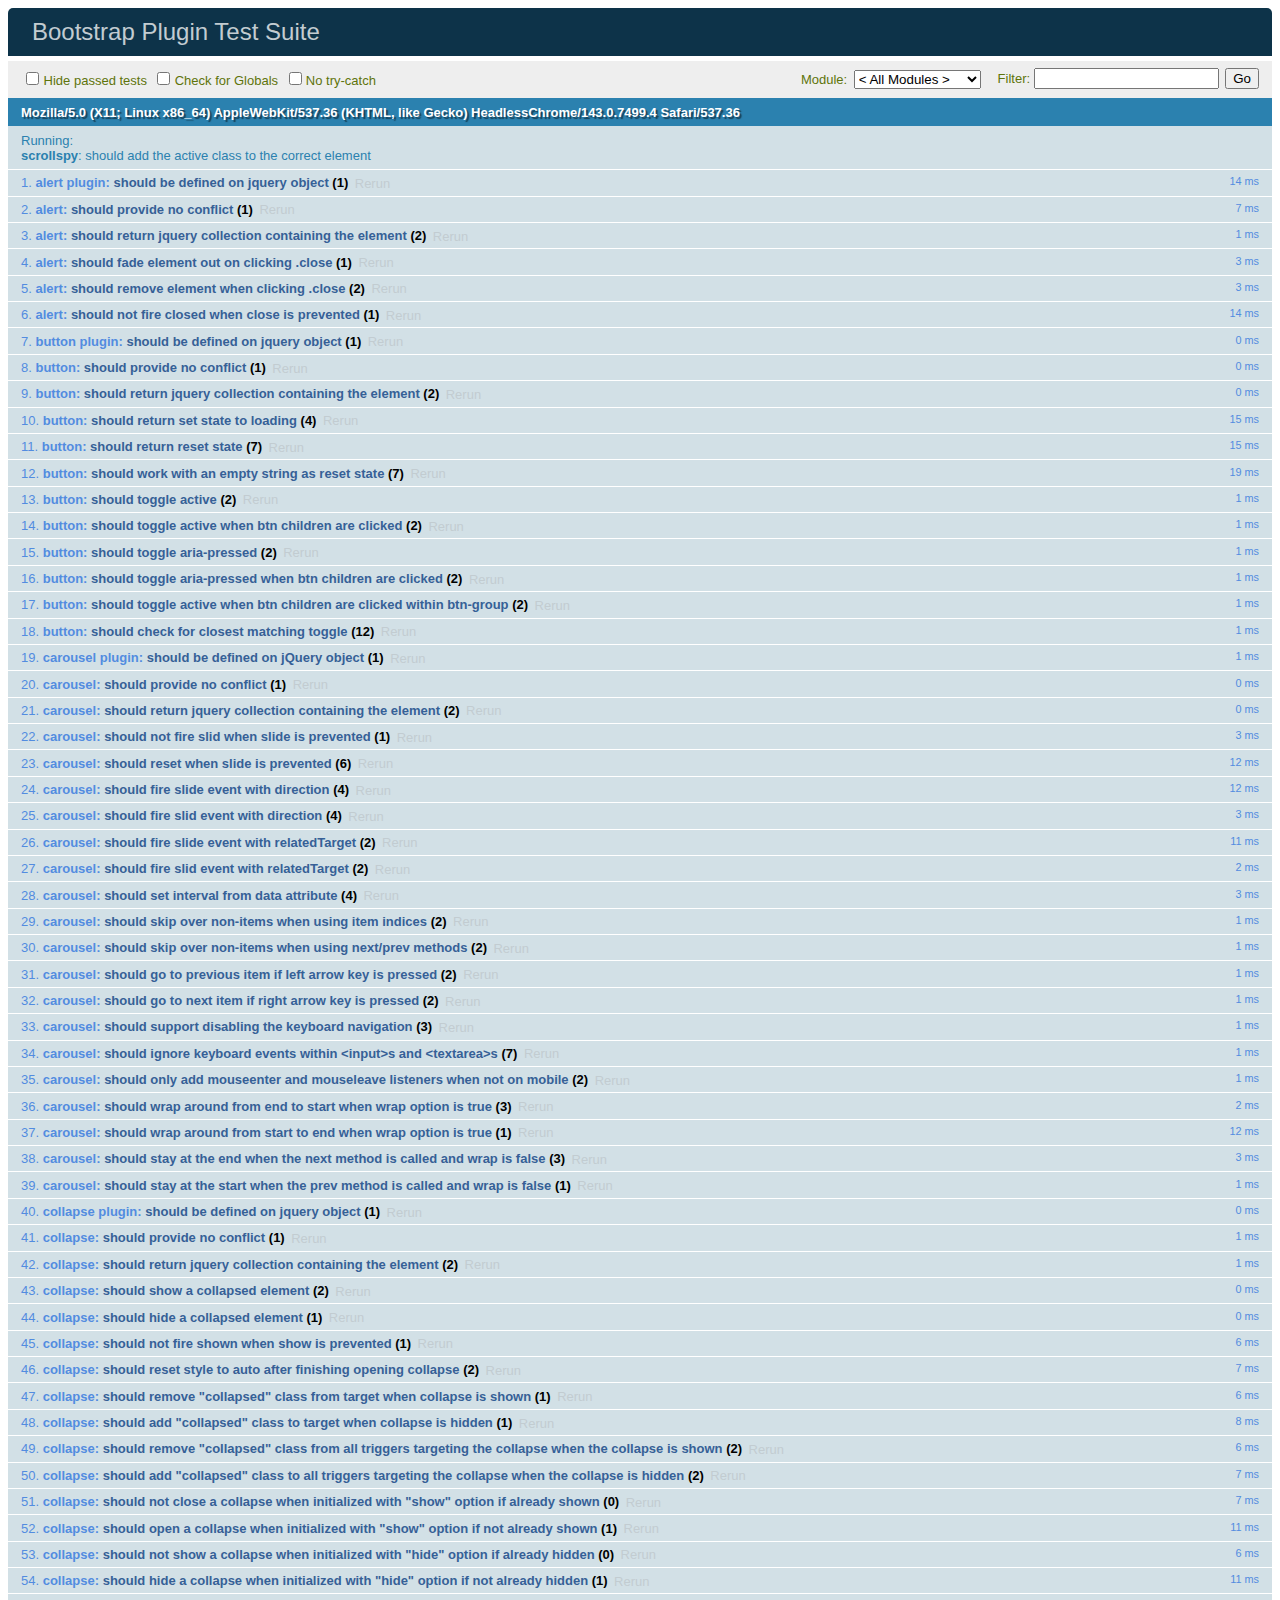
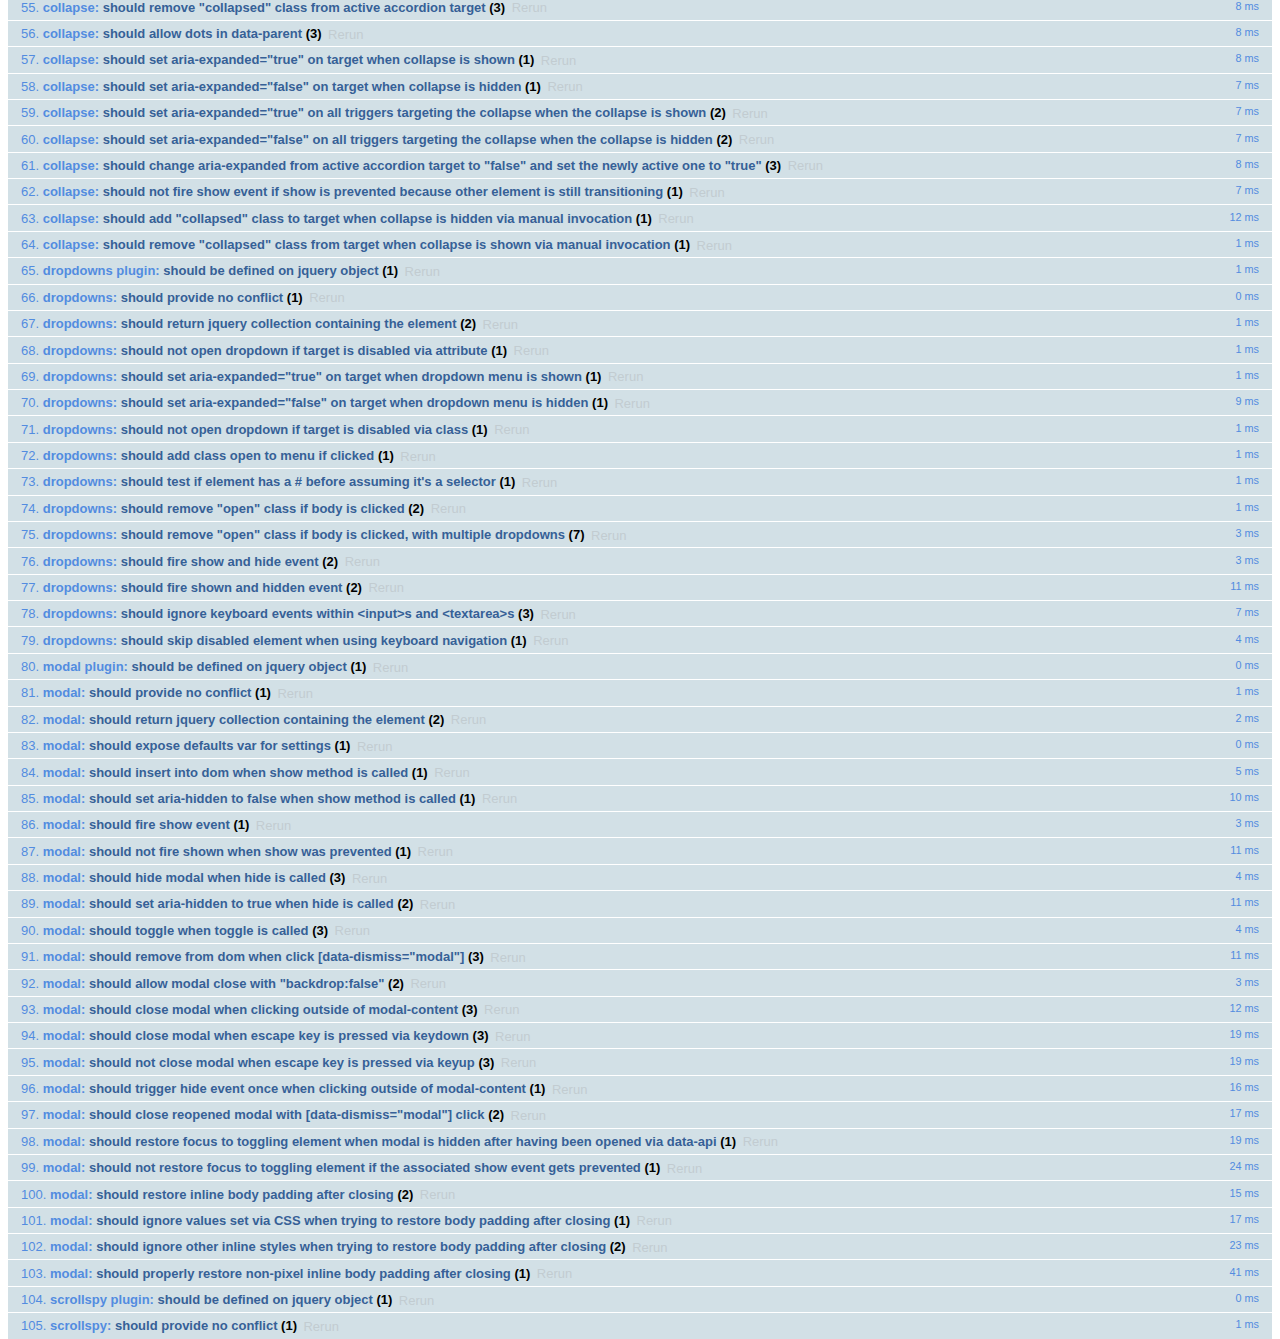
<file: bootstrap-3.3.4/js/tests/index.html>
<!DOCTYPE html>
<html>
  <head>
    <meta charset="utf-8">
    <title>Bootstrap Plugin Test Suite</title>
    <meta name="viewport" content="width=device-width, initial-scale=1">

    <!-- jQuery -->
    <script src="vendor/jquery.min.js"></script>
    <script>
      // Disable jQuery event aliases to ensure we don't accidentally use any of them
      (function () {
        var eventAliases = [
          'blur',
          'focus',
          'focusin',
          'focusout',
          'load',
          'resize',
          'scroll',
          'unload',
          'click',
          'dblclick',
          'mousedown',
          'mouseup',
          'mousemove',
          'mouseover',
          'mouseout',
          'mouseenter',
          'mouseleave',
          'change',
          'select',
          'submit',
          'keydown',
          'keypress',
          'keyup',
          'error',
          'contextmenu',
          'hover',
          'bind',
          'unbind',
          'delegate',
          'undelegate'
        ]
        for (var i = 0; i < eventAliases.length; i++) {
          $.fn[eventAliases[i]] = undefined
        }
      })()
    </script>

    <!-- QUnit -->
    <link rel="stylesheet" href="vendor/qunit.css" media="screen">
    <script src="vendor/qunit.js"></script>
    <script>
      // See https://github.com/axemclion/grunt-saucelabs#test-result-details-with-qunit
      var log = []
      // Require assert.expect in each test.
      QUnit.config.requireExpects = true
      QUnit.done(function (testResults) {
        var tests = []
        for (var i = 0, len = log.length; i < len; i++) {
          var details = log[i]
          tests.push({
            name: details.name,
            result: details.result,
            expected: details.expected,
            actual: details.actual,
            source: details.source
          })
        }
        testResults.tests = tests

        window.global_test_results = testResults
      })

      QUnit.testStart(function (testDetails) {
        $(window).scrollTop(0)
        QUnit.log(function (details) {
          if (!details.result) {
            details.name = testDetails.name
            log.push(details)
          }
        })
      })

      // Cleanup
      QUnit.testDone(function () {
        $('#qunit-fixture').empty()
        $('#modal-test, .modal-backdrop').remove()
      })

      // Display fixture on-screen on iOS to avoid false positives
      if (/iPhone|iPad|iPod/.test(navigator.userAgent)) {
        QUnit.begin(function() {
          $('#qunit-fixture').css({ top: 0, left: 0 })
        })

        QUnit.done(function () {
          $('#qunit-fixture').css({ top: '', left: '' })
        })
      }

      // Disable deprecated global QUnit method aliases in preparation for QUnit v2
      (function () {
        var methodNames = [
          'async',
          'asyncTest',
          'deepEqual',
          'equal',
          'expect',
          'module',
          'notDeepEqual',
          'notEqual',
          'notPropEqual',
          'notStrictEqual',
          'ok',
          'propEqual',
          'push',
          'start',
          'stop',
          'strictEqual',
          'test',
          'throws'
        ];
        for (var i = 0; i < methodNames.length; i++) {
          var methodName = methodNames[i];
          window[methodName] = undefined;
        }
      })();
    </script>

    <!-- Plugin sources -->
    <script>$.support.transition = false</script>
    <script src="../../js/alert.js"></script>
    <script src="../../js/button.js"></script>
    <script src="../../js/carousel.js"></script>
    <script src="../../js/collapse.js"></script>
    <script src="../../js/dropdown.js"></script>
    <script src="../../js/modal.js"></script>
    <script src="../../js/scrollspy.js"></script>
    <script src="../../js/tab.js"></script>
    <script src="../../js/tooltip.js"></script>
    <script src="../../js/popover.js"></script>
    <script src="../../js/affix.js"></script>

    <!-- Unit tests -->
    <script src="unit/alert.js"></script>
    <script src="unit/button.js"></script>
    <script src="unit/carousel.js"></script>
    <script src="unit/collapse.js"></script>
    <script src="unit/dropdown.js"></script>
    <script src="unit/modal.js"></script>
    <script src="unit/scrollspy.js"></script>
    <script src="unit/tab.js"></script>
    <script src="unit/tooltip.js"></script>
    <script src="unit/popover.js"></script>
    <script src="unit/affix.js"></script>

  </head>
  <body>
    <div id="qunit-container">
      <div id="qunit"></div>
      <div id="qunit-fixture"></div>
    </div>
  </body>
</html>
</file>
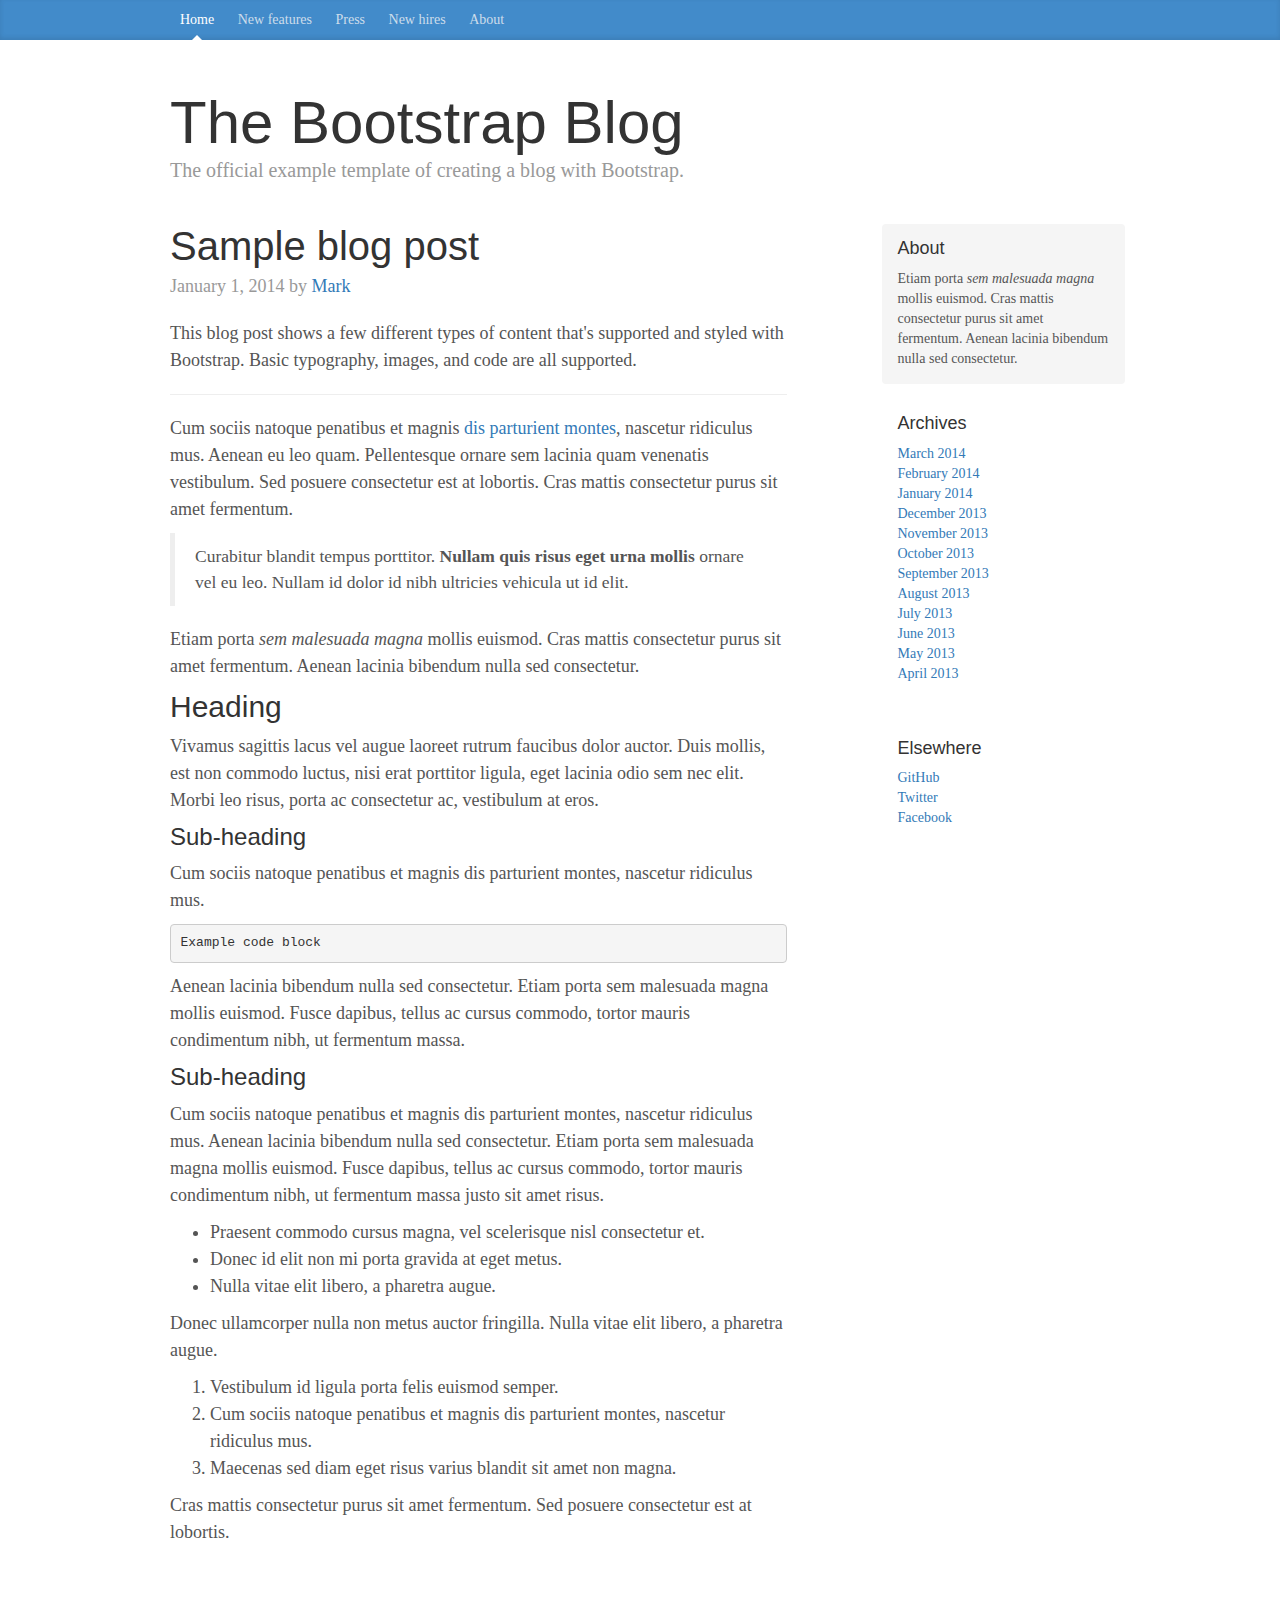
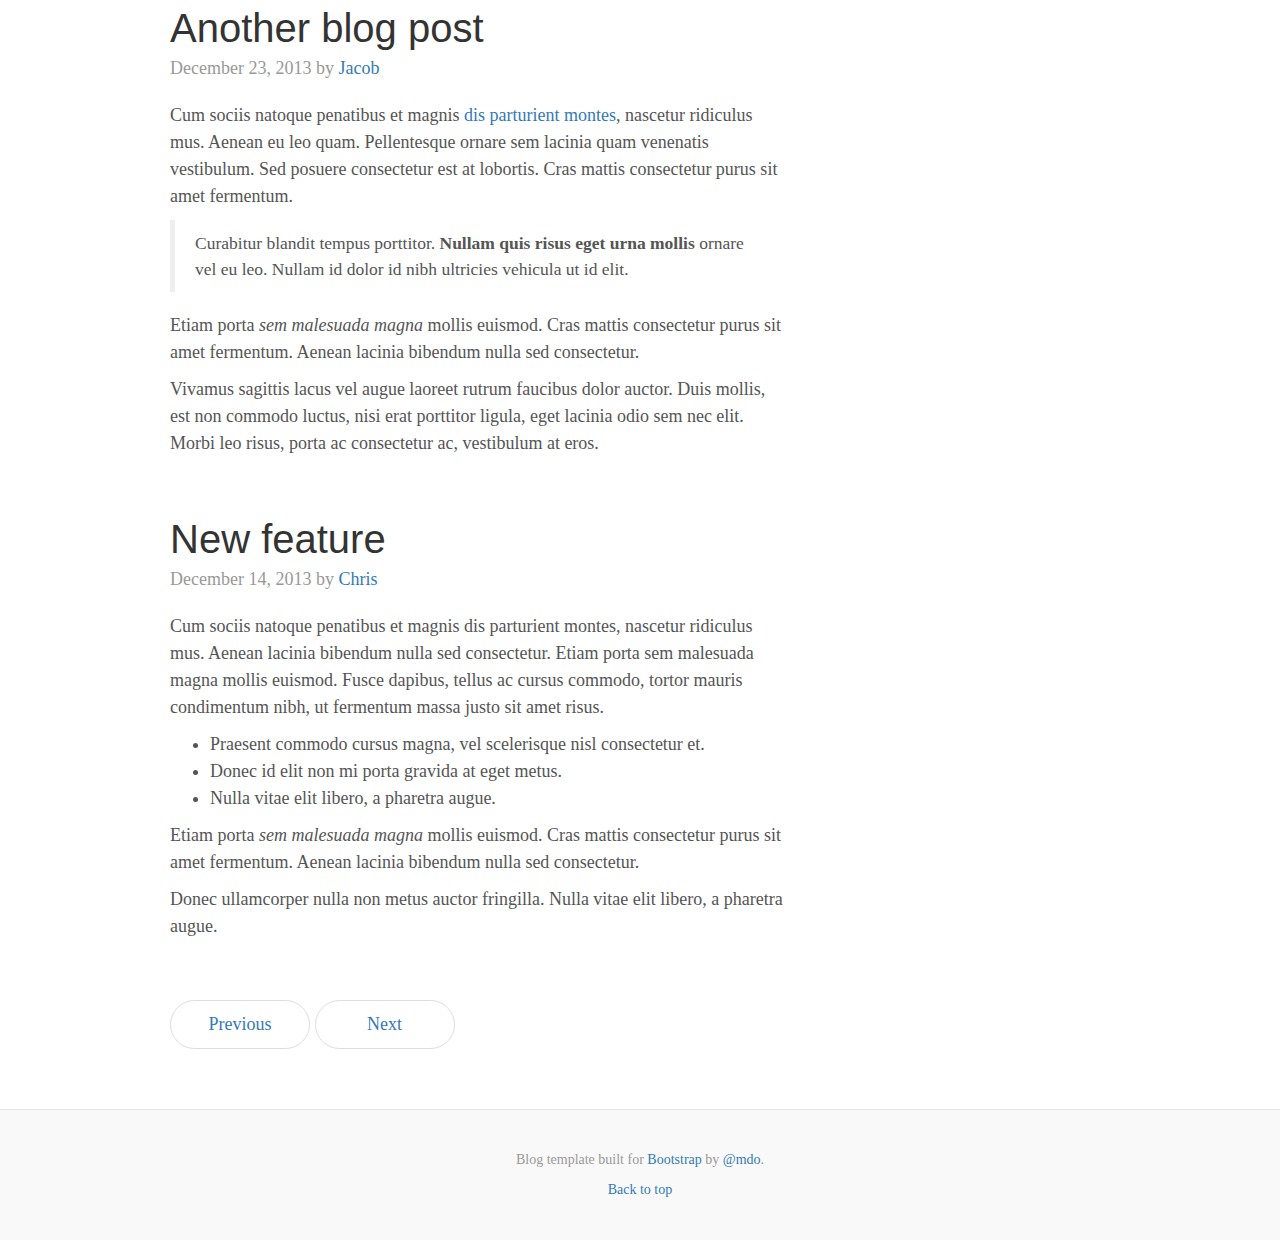
<file: bootstrap-3.3.4/docs/examples/blog/index.html>
<!DOCTYPE html>
<html lang="en">
  <head>
    <meta charset="utf-8">
    <meta http-equiv="X-UA-Compatible" content="IE=edge">
    <meta name="viewport" content="width=device-width, initial-scale=1">
    <!-- The above 3 meta tags *must* come first in the head; any other head content must come *after* these tags -->
    <meta name="description" content="">
    <meta name="author" content="">
    <link rel="icon" href="../../favicon.ico">

    <title>Blog Template for Bootstrap</title>

    <!-- Bootstrap core CSS -->
    <link href="../../dist/css/bootstrap.min.css" rel="stylesheet">

    <!-- Custom styles for this template -->
    <link href="blog.css" rel="stylesheet">

    <!-- Just for debugging purposes. Don't actually copy these 2 lines! -->
    <!--[if lt IE 9]><script src="../../assets/js/ie8-responsive-file-warning.js"></script><![endif]-->
    <script src="../../assets/js/ie-emulation-modes-warning.js"></script>

    <!-- HTML5 shim and Respond.js for IE8 support of HTML5 elements and media queries -->
    <!--[if lt IE 9]>
      <script src="https://oss.maxcdn.com/html5shiv/3.7.2/html5shiv.min.js"></script>
      <script src="https://oss.maxcdn.com/respond/1.4.2/respond.min.js"></script>
    <![endif]-->
  </head>

  <body>

    <div class="blog-masthead">
      <div class="container">
        <nav class="blog-nav">
          <a class="blog-nav-item active" href="#">Home</a>
          <a class="blog-nav-item" href="#">New features</a>
          <a class="blog-nav-item" href="#">Press</a>
          <a class="blog-nav-item" href="#">New hires</a>
          <a class="blog-nav-item" href="#">About</a>
        </nav>
      </div>
    </div>

    <div class="container">

      <div class="blog-header">
        <h1 class="blog-title">The Bootstrap Blog</h1>
        <p class="lead blog-description">The official example template of creating a blog with Bootstrap.</p>
      </div>

      <div class="row">

        <div class="col-sm-8 blog-main">

          <div class="blog-post">
            <h2 class="blog-post-title">Sample blog post</h2>
            <p class="blog-post-meta">January 1, 2014 by <a href="#">Mark</a></p>

            <p>This blog post shows a few different types of content that's supported and styled with Bootstrap. Basic typography, images, and code are all supported.</p>
            <hr>
            <p>Cum sociis natoque penatibus et magnis <a href="#">dis parturient montes</a>, nascetur ridiculus mus. Aenean eu leo quam. Pellentesque ornare sem lacinia quam venenatis vestibulum. Sed posuere consectetur est at lobortis. Cras mattis consectetur purus sit amet fermentum.</p>
            <blockquote>
              <p>Curabitur blandit tempus porttitor. <strong>Nullam quis risus eget urna mollis</strong> ornare vel eu leo. Nullam id dolor id nibh ultricies vehicula ut id elit.</p>
            </blockquote>
            <p>Etiam porta <em>sem malesuada magna</em> mollis euismod. Cras mattis consectetur purus sit amet fermentum. Aenean lacinia bibendum nulla sed consectetur.</p>
            <h2>Heading</h2>
            <p>Vivamus sagittis lacus vel augue laoreet rutrum faucibus dolor auctor. Duis mollis, est non commodo luctus, nisi erat porttitor ligula, eget lacinia odio sem nec elit. Morbi leo risus, porta ac consectetur ac, vestibulum at eros.</p>
            <h3>Sub-heading</h3>
            <p>Cum sociis natoque penatibus et magnis dis parturient montes, nascetur ridiculus mus.</p>
            <pre><code>Example code block</code></pre>
            <p>Aenean lacinia bibendum nulla sed consectetur. Etiam porta sem malesuada magna mollis euismod. Fusce dapibus, tellus ac cursus commodo, tortor mauris condimentum nibh, ut fermentum massa.</p>
            <h3>Sub-heading</h3>
            <p>Cum sociis natoque penatibus et magnis dis parturient montes, nascetur ridiculus mus. Aenean lacinia bibendum nulla sed consectetur. Etiam porta sem malesuada magna mollis euismod. Fusce dapibus, tellus ac cursus commodo, tortor mauris condimentum nibh, ut fermentum massa justo sit amet risus.</p>
            <ul>
              <li>Praesent commodo cursus magna, vel scelerisque nisl consectetur et.</li>
              <li>Donec id elit non mi porta gravida at eget metus.</li>
              <li>Nulla vitae elit libero, a pharetra augue.</li>
            </ul>
            <p>Donec ullamcorper nulla non metus auctor fringilla. Nulla vitae elit libero, a pharetra augue.</p>
            <ol>
              <li>Vestibulum id ligula porta felis euismod semper.</li>
              <li>Cum sociis natoque penatibus et magnis dis parturient montes, nascetur ridiculus mus.</li>
              <li>Maecenas sed diam eget risus varius blandit sit amet non magna.</li>
            </ol>
            <p>Cras mattis consectetur purus sit amet fermentum. Sed posuere consectetur est at lobortis.</p>
          </div><!-- /.blog-post -->

          <div class="blog-post">
            <h2 class="blog-post-title">Another blog post</h2>
            <p class="blog-post-meta">December 23, 2013 by <a href="#">Jacob</a></p>

            <p>Cum sociis natoque penatibus et magnis <a href="#">dis parturient montes</a>, nascetur ridiculus mus. Aenean eu leo quam. Pellentesque ornare sem lacinia quam venenatis vestibulum. Sed posuere consectetur est at lobortis. Cras mattis consectetur purus sit amet fermentum.</p>
            <blockquote>
              <p>Curabitur blandit tempus porttitor. <strong>Nullam quis risus eget urna mollis</strong> ornare vel eu leo. Nullam id dolor id nibh ultricies vehicula ut id elit.</p>
            </blockquote>
            <p>Etiam porta <em>sem malesuada magna</em> mollis euismod. Cras mattis consectetur purus sit amet fermentum. Aenean lacinia bibendum nulla sed consectetur.</p>
            <p>Vivamus sagittis lacus vel augue laoreet rutrum faucibus dolor auctor. Duis mollis, est non commodo luctus, nisi erat porttitor ligula, eget lacinia odio sem nec elit. Morbi leo risus, porta ac consectetur ac, vestibulum at eros.</p>
          </div><!-- /.blog-post -->

          <div class="blog-post">
            <h2 class="blog-post-title">New feature</h2>
            <p class="blog-post-meta">December 14, 2013 by <a href="#">Chris</a></p>

            <p>Cum sociis natoque penatibus et magnis dis parturient montes, nascetur ridiculus mus. Aenean lacinia bibendum nulla sed consectetur. Etiam porta sem malesuada magna mollis euismod. Fusce dapibus, tellus ac cursus commodo, tortor mauris condimentum nibh, ut fermentum massa justo sit amet risus.</p>
            <ul>
              <li>Praesent commodo cursus magna, vel scelerisque nisl consectetur et.</li>
              <li>Donec id elit non mi porta gravida at eget metus.</li>
              <li>Nulla vitae elit libero, a pharetra augue.</li>
            </ul>
            <p>Etiam porta <em>sem malesuada magna</em> mollis euismod. Cras mattis consectetur purus sit amet fermentum. Aenean lacinia bibendum nulla sed consectetur.</p>
            <p>Donec ullamcorper nulla non metus auctor fringilla. Nulla vitae elit libero, a pharetra augue.</p>
          </div><!-- /.blog-post -->

          <nav>
            <ul class="pager">
              <li><a href="#">Previous</a></li>
              <li><a href="#">Next</a></li>
            </ul>
          </nav>

        </div><!-- /.blog-main -->

        <div class="col-sm-3 col-sm-offset-1 blog-sidebar">
          <div class="sidebar-module sidebar-module-inset">
            <h4>About</h4>
            <p>Etiam porta <em>sem malesuada magna</em> mollis euismod. Cras mattis consectetur purus sit amet fermentum. Aenean lacinia bibendum nulla sed consectetur.</p>
          </div>
          <div class="sidebar-module">
            <h4>Archives</h4>
            <ol class="list-unstyled">
              <li><a href="#">March 2014</a></li>
              <li><a href="#">February 2014</a></li>
              <li><a href="#">January 2014</a></li>
              <li><a href="#">December 2013</a></li>
              <li><a href="#">November 2013</a></li>
              <li><a href="#">October 2013</a></li>
              <li><a href="#">September 2013</a></li>
              <li><a href="#">August 2013</a></li>
              <li><a href="#">July 2013</a></li>
              <li><a href="#">June 2013</a></li>
              <li><a href="#">May 2013</a></li>
              <li><a href="#">April 2013</a></li>
            </ol>
          </div>
          <div class="sidebar-module">
            <h4>Elsewhere</h4>
            <ol class="list-unstyled">
              <li><a href="#">GitHub</a></li>
              <li><a href="#">Twitter</a></li>
              <li><a href="#">Facebook</a></li>
            </ol>
          </div>
        </div><!-- /.blog-sidebar -->

      </div><!-- /.row -->

    </div><!-- /.container -->

    <footer class="blog-footer">
      <p>Blog template built for <a href="http://getbootstrap.com">Bootstrap</a> by <a href="https://twitter.com/mdo">@mdo</a>.</p>
      <p>
        <a href="#">Back to top</a>
      </p>
    </footer>


    <!-- Bootstrap core JavaScript
    ================================================== -->
    <!-- Placed at the end of the document so the pages load faster -->
    <script src="https://ajax.googleapis.com/ajax/libs/jquery/1.11.2/jquery.min.js"></script>
    <script src="../../dist/js/bootstrap.min.js"></script>
    <!-- IE10 viewport hack for Surface/desktop Windows 8 bug -->
    <script src="../../assets/js/ie10-viewport-bug-workaround.js"></script>
  </body>
</html>
</file>
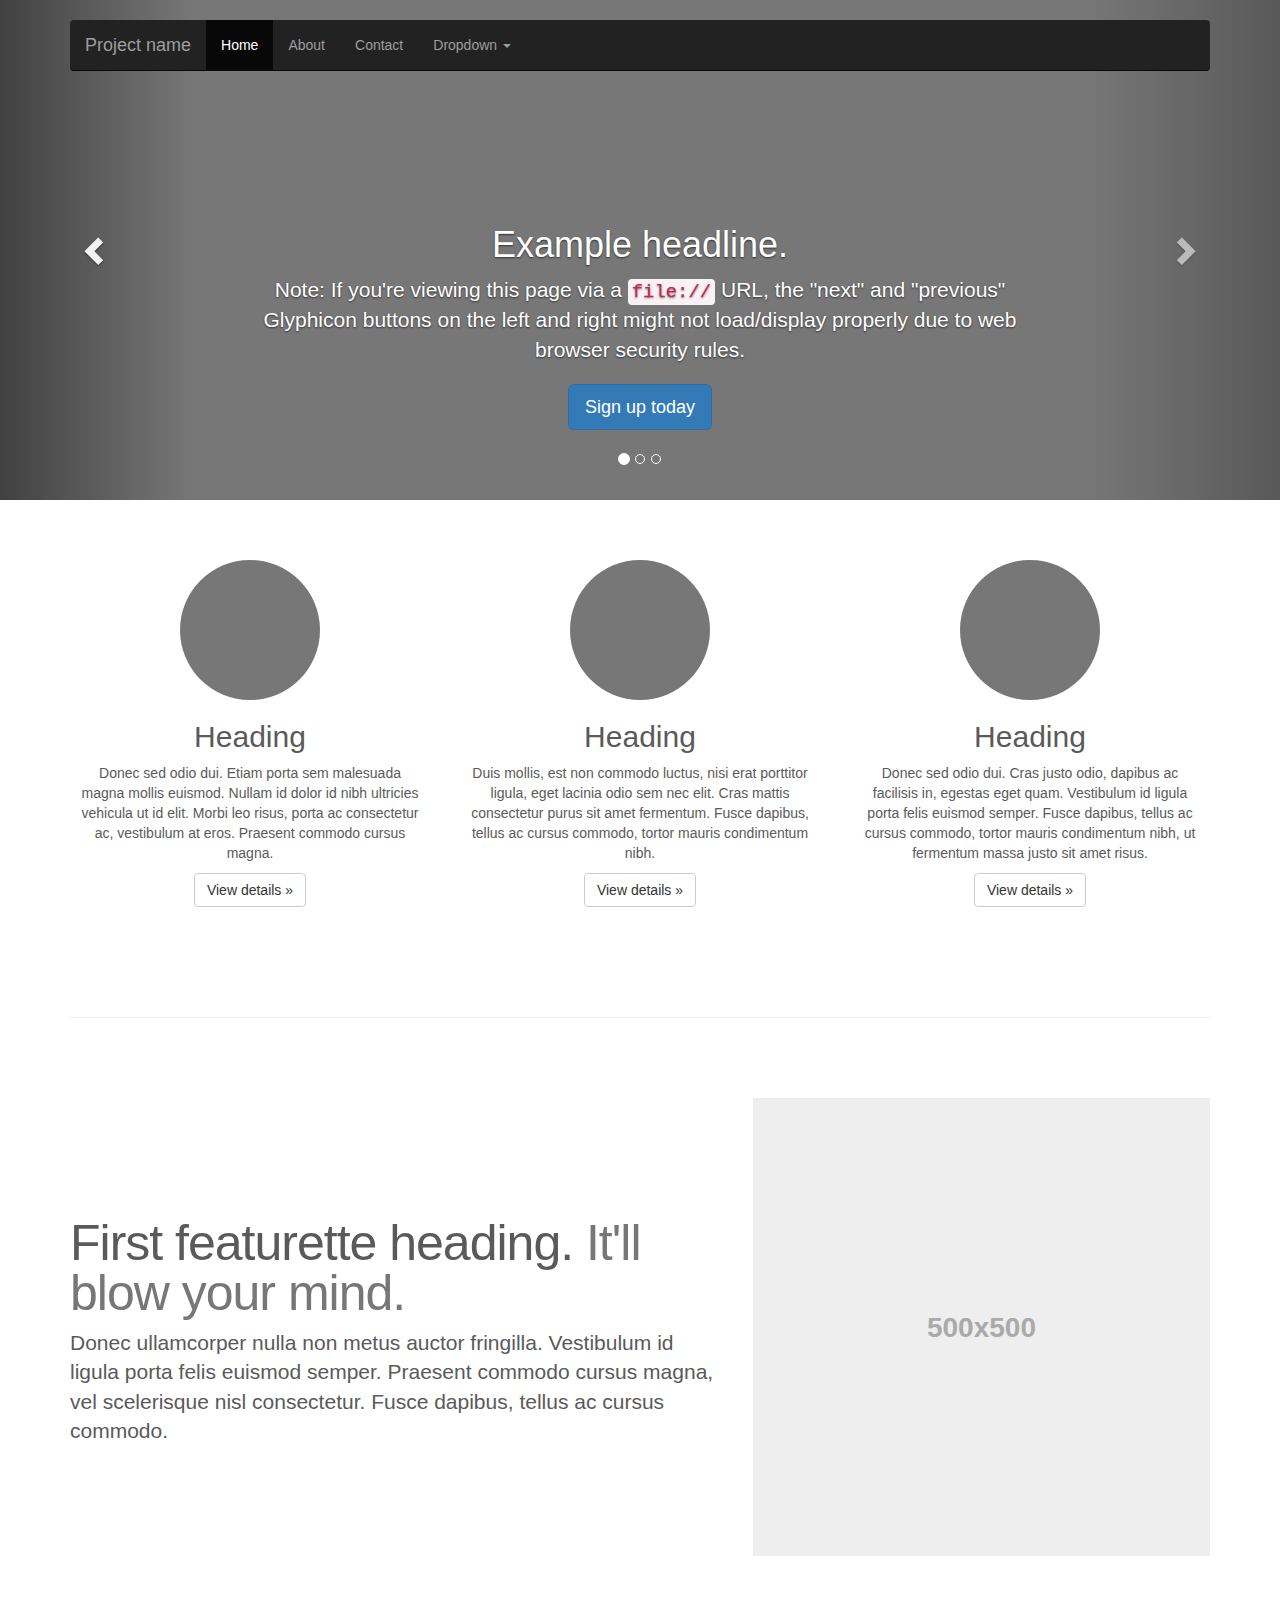
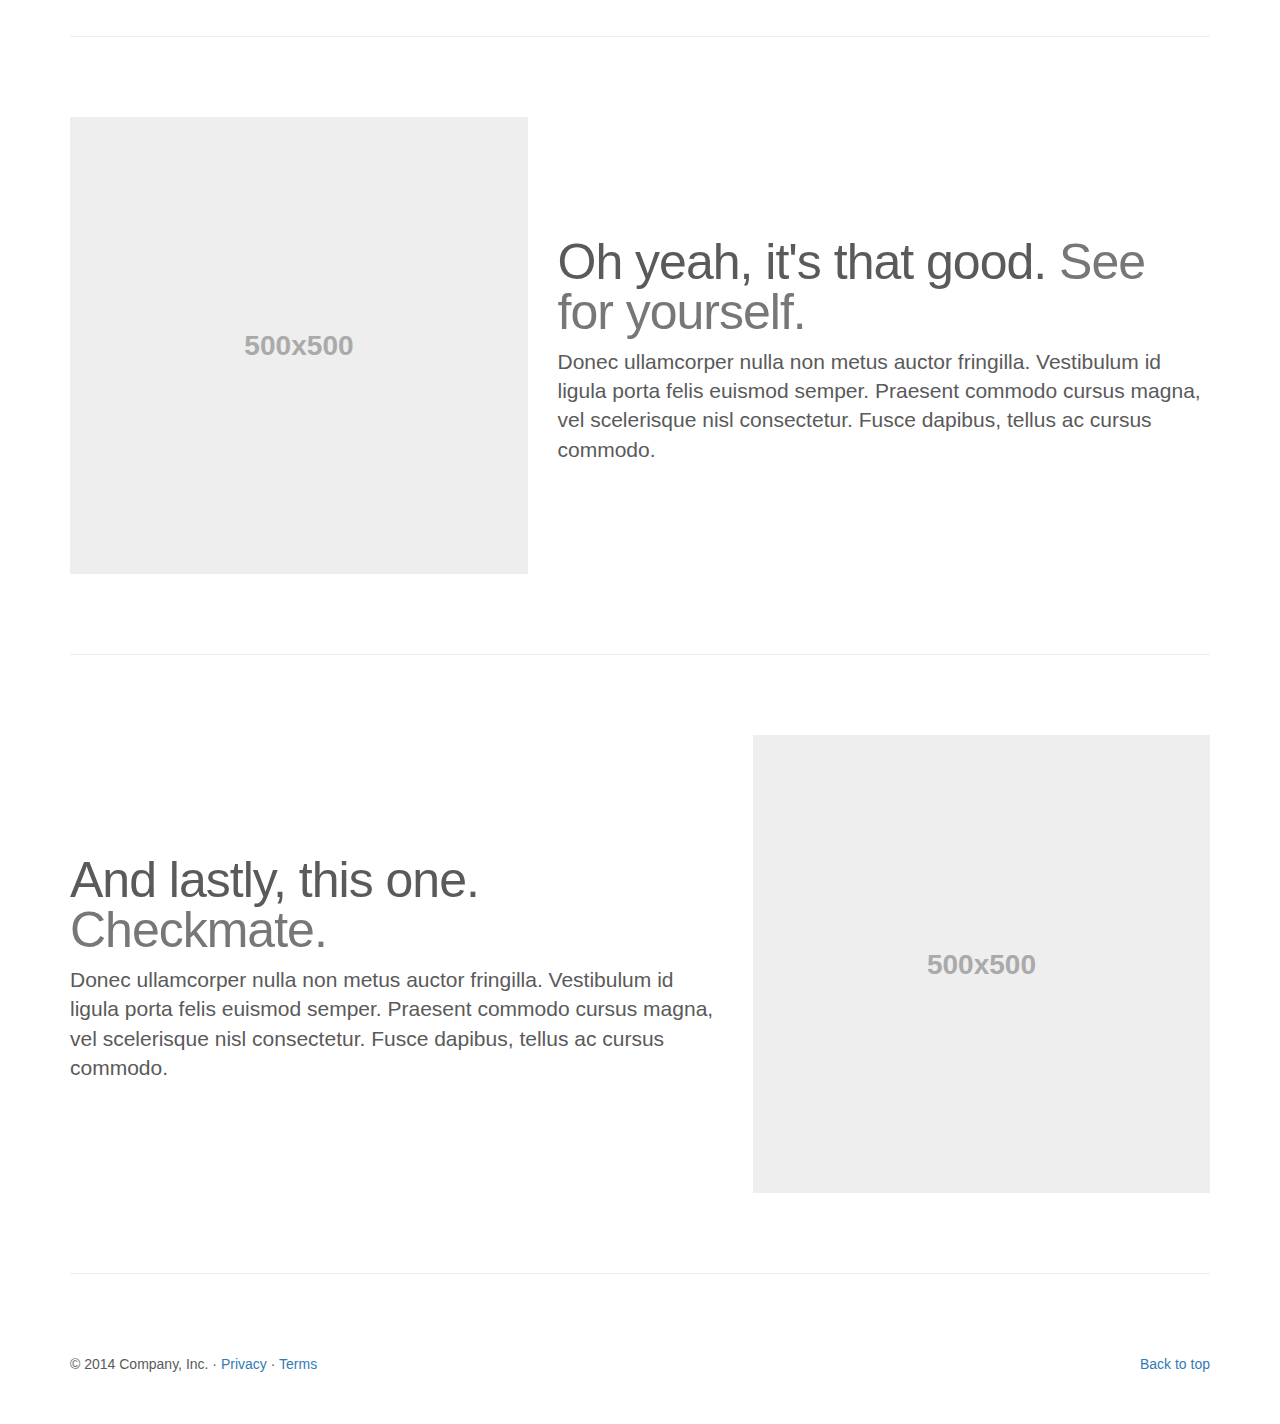
<file: bootstrap-3.3.4/docs/examples/carousel/index.html>
<!DOCTYPE html>
<html lang="en">
  <head>
    <meta charset="utf-8">
    <meta http-equiv="X-UA-Compatible" content="IE=edge">
    <meta name="viewport" content="width=device-width, initial-scale=1">
    <!-- The above 3 meta tags *must* come first in the head; any other head content must come *after* these tags -->
    <meta name="description" content="">
    <meta name="author" content="">
    <link rel="icon" href="../../favicon.ico">

    <title>Carousel Template for Bootstrap</title>

    <!-- Bootstrap core CSS -->
    <link href="../../dist/css/bootstrap.min.css" rel="stylesheet">

    <!-- Just for debugging purposes. Don't actually copy these 2 lines! -->
    <!--[if lt IE 9]><script src="../../assets/js/ie8-responsive-file-warning.js"></script><![endif]-->
    <script src="../../assets/js/ie-emulation-modes-warning.js"></script>

    <!-- HTML5 shim and Respond.js for IE8 support of HTML5 elements and media queries -->
    <!--[if lt IE 9]>
      <script src="https://oss.maxcdn.com/html5shiv/3.7.2/html5shiv.min.js"></script>
      <script src="https://oss.maxcdn.com/respond/1.4.2/respond.min.js"></script>
    <![endif]-->

    <!-- Custom styles for this template -->
    <link href="carousel.css" rel="stylesheet">
  </head>
<!-- NAVBAR
================================================== -->
  <body>
    <div class="navbar-wrapper">
      <div class="container">

        <nav class="navbar navbar-inverse navbar-static-top">
          <div class="container">
            <div class="navbar-header">
              <button type="button" class="navbar-toggle collapsed" data-toggle="collapse" data-target="#navbar" aria-expanded="false" aria-controls="navbar">
                <span class="sr-only">Toggle navigation</span>
                <span class="icon-bar"></span>
                <span class="icon-bar"></span>
                <span class="icon-bar"></span>
              </button>
              <a class="navbar-brand" href="#">Project name</a>
            </div>
            <div id="navbar" class="navbar-collapse collapse">
              <ul class="nav navbar-nav">
                <li class="active"><a href="#">Home</a></li>
                <li><a href="#about">About</a></li>
                <li><a href="#contact">Contact</a></li>
                <li class="dropdown">
                  <a href="#" class="dropdown-toggle" data-toggle="dropdown" role="button" aria-expanded="false">Dropdown <span class="caret"></span></a>
                  <ul class="dropdown-menu" role="menu">
                    <li><a href="#">Action</a></li>
                    <li><a href="#">Another action</a></li>
                    <li><a href="#">Something else here</a></li>
                    <li class="divider"></li>
                    <li class="dropdown-header">Nav header</li>
                    <li><a href="#">Separated link</a></li>
                    <li><a href="#">One more separated link</a></li>
                  </ul>
                </li>
              </ul>
            </div>
          </div>
        </nav>

      </div>
    </div>


    <!-- Carousel
    ================================================== -->
    <div id="myCarousel" class="carousel slide" data-ride="carousel">
      <!-- Indicators -->
      <ol class="carousel-indicators">
        <li data-target="#myCarousel" data-slide-to="0" class="active"></li>
        <li data-target="#myCarousel" data-slide-to="1"></li>
        <li data-target="#myCarousel" data-slide-to="2"></li>
      </ol>
      <div class="carousel-inner" role="listbox">
        <div class="item active">
          <img class="first-slide" src="[data-uri]" alt="First slide">
          <div class="container">
            <div class="carousel-caption">
              <h1>Example headline.</h1>
              <p>Note: If you're viewing this page via a <code>file://</code> URL, the "next" and "previous" Glyphicon buttons on the left and right might not load/display properly due to web browser security rules.</p>
              <p><a class="btn btn-lg btn-primary" href="#" role="button">Sign up today</a></p>
            </div>
          </div>
        </div>
        <div class="item">
          <img class="second-slide" src="[data-uri]" alt="Second slide">
          <div class="container">
            <div class="carousel-caption">
              <h1>Another example headline.</h1>
              <p>Cras justo odio, dapibus ac facilisis in, egestas eget quam. Donec id elit non mi porta gravida at eget metus. Nullam id dolor id nibh ultricies vehicula ut id elit.</p>
              <p><a class="btn btn-lg btn-primary" href="#" role="button">Learn more</a></p>
            </div>
          </div>
        </div>
        <div class="item">
          <img class="third-slide" src="[data-uri]" alt="Third slide">
          <div class="container">
            <div class="carousel-caption">
              <h1>One more for good measure.</h1>
              <p>Cras justo odio, dapibus ac facilisis in, egestas eget quam. Donec id elit non mi porta gravida at eget metus. Nullam id dolor id nibh ultricies vehicula ut id elit.</p>
              <p><a class="btn btn-lg btn-primary" href="#" role="button">Browse gallery</a></p>
            </div>
          </div>
        </div>
      </div>
      <a class="left carousel-control" href="#myCarousel" role="button" data-slide="prev">
        <span class="glyphicon glyphicon-chevron-left" aria-hidden="true"></span>
        <span class="sr-only">Previous</span>
      </a>
      <a class="right carousel-control" href="#myCarousel" role="button" data-slide="next">
        <span class="glyphicon glyphicon-chevron-right" aria-hidden="true"></span>
        <span class="sr-only">Next</span>
      </a>
    </div><!-- /.carousel -->


    <!-- Marketing messaging and featurettes
    ================================================== -->
    <!-- Wrap the rest of the page in another container to center all the content. -->

    <div class="container marketing">

      <!-- Three columns of text below the carousel -->
      <div class="row">
        <div class="col-lg-4">
          <img class="img-circle" src="[data-uri]" alt="Generic placeholder image" width="140" height="140">
          <h2>Heading</h2>
          <p>Donec sed odio dui. Etiam porta sem malesuada magna mollis euismod. Nullam id dolor id nibh ultricies vehicula ut id elit. Morbi leo risus, porta ac consectetur ac, vestibulum at eros. Praesent commodo cursus magna.</p>
          <p><a class="btn btn-default" href="#" role="button">View details &raquo;</a></p>
        </div><!-- /.col-lg-4 -->
        <div class="col-lg-4">
          <img class="img-circle" src="[data-uri]" alt="Generic placeholder image" width="140" height="140">
          <h2>Heading</h2>
          <p>Duis mollis, est non commodo luctus, nisi erat porttitor ligula, eget lacinia odio sem nec elit. Cras mattis consectetur purus sit amet fermentum. Fusce dapibus, tellus ac cursus commodo, tortor mauris condimentum nibh.</p>
          <p><a class="btn btn-default" href="#" role="button">View details &raquo;</a></p>
        </div><!-- /.col-lg-4 -->
        <div class="col-lg-4">
          <img class="img-circle" src="[data-uri]" alt="Generic placeholder image" width="140" height="140">
          <h2>Heading</h2>
          <p>Donec sed odio dui. Cras justo odio, dapibus ac facilisis in, egestas eget quam. Vestibulum id ligula porta felis euismod semper. Fusce dapibus, tellus ac cursus commodo, tortor mauris condimentum nibh, ut fermentum massa justo sit amet risus.</p>
          <p><a class="btn btn-default" href="#" role="button">View details &raquo;</a></p>
        </div><!-- /.col-lg-4 -->
      </div><!-- /.row -->


      <!-- START THE FEATURETTES -->

      <hr class="featurette-divider">

      <div class="row featurette">
        <div class="col-md-7">
          <h2 class="featurette-heading">First featurette heading. <span class="text-muted">It'll blow your mind.</span></h2>
          <p class="lead">Donec ullamcorper nulla non metus auctor fringilla. Vestibulum id ligula porta felis euismod semper. Praesent commodo cursus magna, vel scelerisque nisl consectetur. Fusce dapibus, tellus ac cursus commodo.</p>
        </div>
        <div class="col-md-5">
          <img class="featurette-image img-responsive center-block" data-src="holder.js/500x500/auto" alt="Generic placeholder image">
        </div>
      </div>

      <hr class="featurette-divider">

      <div class="row featurette">
        <div class="col-md-7 col-md-push-5">
          <h2 class="featurette-heading">Oh yeah, it's that good. <span class="text-muted">See for yourself.</span></h2>
          <p class="lead">Donec ullamcorper nulla non metus auctor fringilla. Vestibulum id ligula porta felis euismod semper. Praesent commodo cursus magna, vel scelerisque nisl consectetur. Fusce dapibus, tellus ac cursus commodo.</p>
        </div>
        <div class="col-md-5 col-md-pull-7">
          <img class="featurette-image img-responsive center-block" data-src="holder.js/500x500/auto" alt="Generic placeholder image">
        </div>
      </div>

      <hr class="featurette-divider">

      <div class="row featurette">
        <div class="col-md-7">
          <h2 class="featurette-heading">And lastly, this one. <span class="text-muted">Checkmate.</span></h2>
          <p class="lead">Donec ullamcorper nulla non metus auctor fringilla. Vestibulum id ligula porta felis euismod semper. Praesent commodo cursus magna, vel scelerisque nisl consectetur. Fusce dapibus, tellus ac cursus commodo.</p>
        </div>
        <div class="col-md-5">
          <img class="featurette-image img-responsive center-block" data-src="holder.js/500x500/auto" alt="Generic placeholder image">
        </div>
      </div>

      <hr class="featurette-divider">

      <!-- /END THE FEATURETTES -->


      <!-- FOOTER -->
      <footer>
        <p class="pull-right"><a href="#">Back to top</a></p>
        <p>&copy; 2014 Company, Inc. &middot; <a href="#">Privacy</a> &middot; <a href="#">Terms</a></p>
      </footer>

    </div><!-- /.container -->


    <!-- Bootstrap core JavaScript
    ================================================== -->
    <!-- Placed at the end of the document so the pages load faster -->
    <script src="https://ajax.googleapis.com/ajax/libs/jquery/1.11.2/jquery.min.js"></script>
    <script src="../../dist/js/bootstrap.min.js"></script>
    <!-- Just to make our placeholder images work. Don't actually copy the next line! -->
    <script src="../../assets/js/vendor/holder.js"></script>
    <!-- IE10 viewport hack for Surface/desktop Windows 8 bug -->
    <script src="../../assets/js/ie10-viewport-bug-workaround.js"></script>
  </body>
</html>
</file>
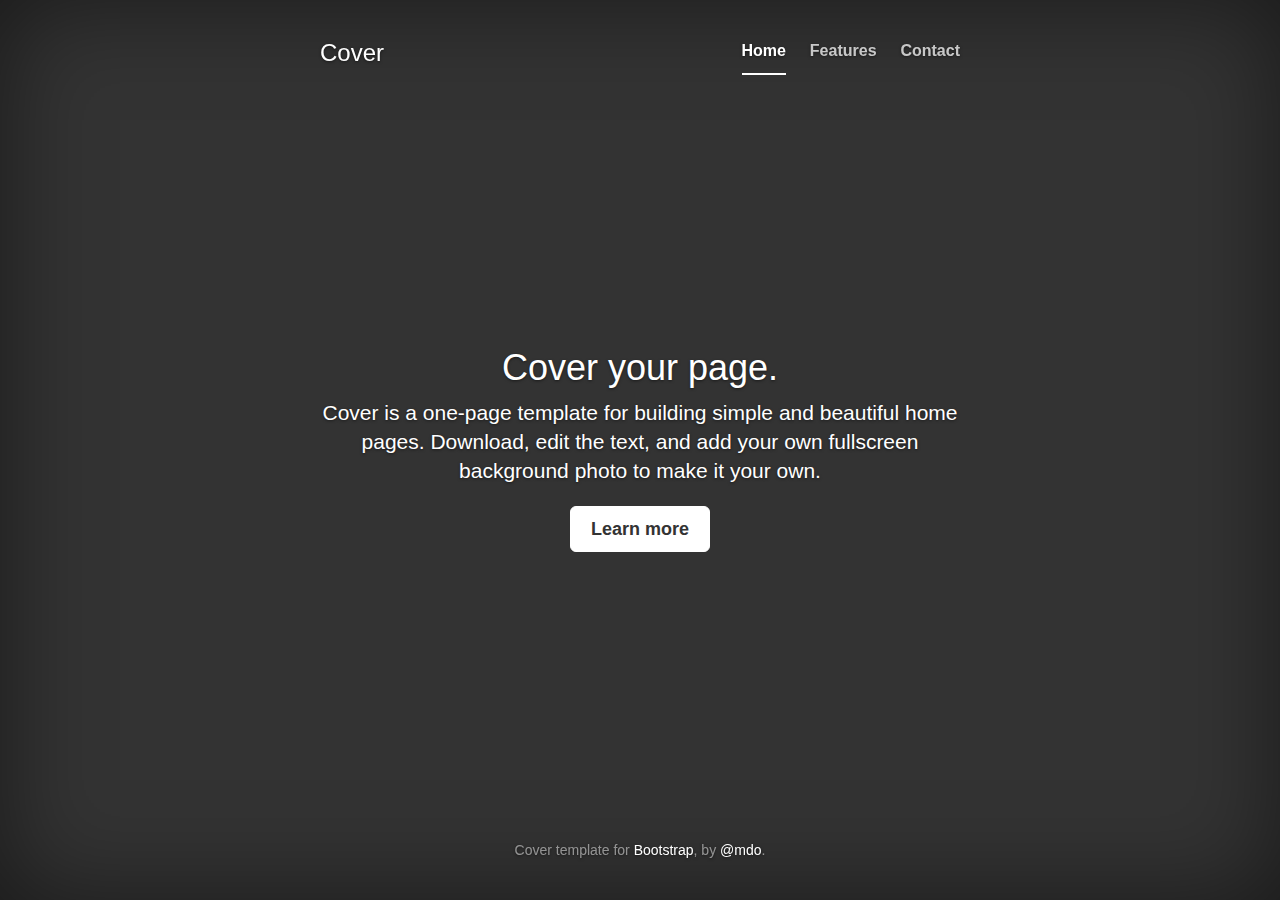
<file: bootstrap-3.3.4/docs/examples/cover/index.html>
<!DOCTYPE html>
<html lang="en">
  <head>
    <meta charset="utf-8">
    <meta http-equiv="X-UA-Compatible" content="IE=edge">
    <meta name="viewport" content="width=device-width, initial-scale=1">
    <!-- The above 3 meta tags *must* come first in the head; any other head content must come *after* these tags -->
    <meta name="description" content="">
    <meta name="author" content="">
    <link rel="icon" href="../../favicon.ico">

    <title>Cover Template for Bootstrap</title>

    <!-- Bootstrap core CSS -->
    <link href="../../dist/css/bootstrap.min.css" rel="stylesheet">

    <!-- Custom styles for this template -->
    <link href="cover.css" rel="stylesheet">

    <!-- Just for debugging purposes. Don't actually copy these 2 lines! -->
    <!--[if lt IE 9]><script src="../../assets/js/ie8-responsive-file-warning.js"></script><![endif]-->
    <script src="../../assets/js/ie-emulation-modes-warning.js"></script>

    <!-- HTML5 shim and Respond.js for IE8 support of HTML5 elements and media queries -->
    <!--[if lt IE 9]>
      <script src="https://oss.maxcdn.com/html5shiv/3.7.2/html5shiv.min.js"></script>
      <script src="https://oss.maxcdn.com/respond/1.4.2/respond.min.js"></script>
    <![endif]-->
  </head>

  <body>

    <div class="site-wrapper">

      <div class="site-wrapper-inner">

        <div class="cover-container">

          <div class="masthead clearfix">
            <div class="inner">
              <h3 class="masthead-brand">Cover</h3>
              <nav>
                <ul class="nav masthead-nav">
                  <li class="active"><a href="#">Home</a></li>
                  <li><a href="#">Features</a></li>
                  <li><a href="#">Contact</a></li>
                </ul>
              </nav>
            </div>
          </div>

          <div class="inner cover">
            <h1 class="cover-heading">Cover your page.</h1>
            <p class="lead">Cover is a one-page template for building simple and beautiful home pages. Download, edit the text, and add your own fullscreen background photo to make it your own.</p>
            <p class="lead">
              <a href="#" class="btn btn-lg btn-default">Learn more</a>
            </p>
          </div>

          <div class="mastfoot">
            <div class="inner">
              <p>Cover template for <a href="http://getbootstrap.com">Bootstrap</a>, by <a href="https://twitter.com/mdo">@mdo</a>.</p>
            </div>
          </div>

        </div>

      </div>

    </div>

    <!-- Bootstrap core JavaScript
    ================================================== -->
    <!-- Placed at the end of the document so the pages load faster -->
    <script src="https://ajax.googleapis.com/ajax/libs/jquery/1.11.2/jquery.min.js"></script>
    <script src="../../dist/js/bootstrap.min.js"></script>
    <!-- IE10 viewport hack for Surface/desktop Windows 8 bug -->
    <script src="../../assets/js/ie10-viewport-bug-workaround.js"></script>
  </body>
</html>
</file>
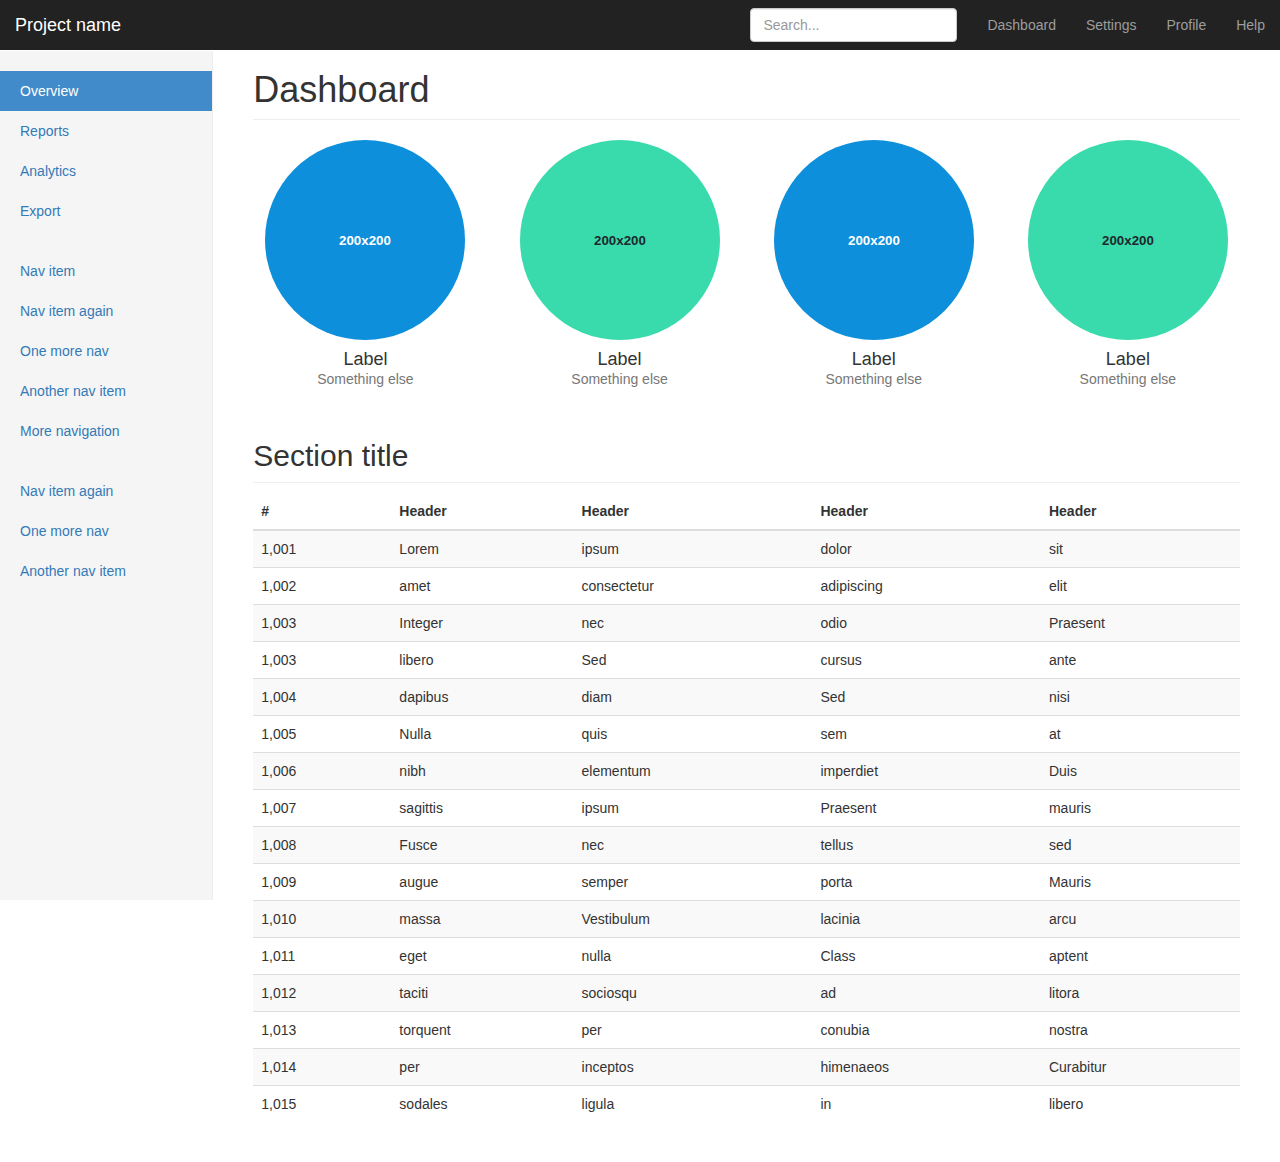
<file: bootstrap-3.3.4/docs/examples/dashboard/index.html>
<!DOCTYPE html>
<html lang="en">
  <head>
    <meta charset="utf-8">
    <meta http-equiv="X-UA-Compatible" content="IE=edge">
    <meta name="viewport" content="width=device-width, initial-scale=1">
    <!-- The above 3 meta tags *must* come first in the head; any other head content must come *after* these tags -->
    <meta name="description" content="">
    <meta name="author" content="">
    <link rel="icon" href="../../favicon.ico">

    <title>Dashboard Template for Bootstrap</title>

    <!-- Bootstrap core CSS -->
    <link href="../../dist/css/bootstrap.min.css" rel="stylesheet">

    <!-- Custom styles for this template -->
    <link href="dashboard.css" rel="stylesheet">

    <!-- Just for debugging purposes. Don't actually copy these 2 lines! -->
    <!--[if lt IE 9]><script src="../../assets/js/ie8-responsive-file-warning.js"></script><![endif]-->
    <script src="../../assets/js/ie-emulation-modes-warning.js"></script>

    <!-- HTML5 shim and Respond.js for IE8 support of HTML5 elements and media queries -->
    <!--[if lt IE 9]>
      <script src="https://oss.maxcdn.com/html5shiv/3.7.2/html5shiv.min.js"></script>
      <script src="https://oss.maxcdn.com/respond/1.4.2/respond.min.js"></script>
    <![endif]-->
  </head>

  <body>

    <nav class="navbar navbar-inverse navbar-fixed-top">
      <div class="container-fluid">
        <div class="navbar-header">
          <button type="button" class="navbar-toggle collapsed" data-toggle="collapse" data-target="#navbar" aria-expanded="false" aria-controls="navbar">
            <span class="sr-only">Toggle navigation</span>
            <span class="icon-bar"></span>
            <span class="icon-bar"></span>
            <span class="icon-bar"></span>
          </button>
          <a class="navbar-brand" href="#">Project name</a>
        </div>
        <div id="navbar" class="navbar-collapse collapse">
          <ul class="nav navbar-nav navbar-right">
            <li><a href="#">Dashboard</a></li>
            <li><a href="#">Settings</a></li>
            <li><a href="#">Profile</a></li>
            <li><a href="#">Help</a></li>
          </ul>
          <form class="navbar-form navbar-right">
            <input type="text" class="form-control" placeholder="Search...">
          </form>
        </div>
      </div>
    </nav>

    <div class="container-fluid">
      <div class="row">
        <div class="col-sm-3 col-md-2 sidebar">
          <ul class="nav nav-sidebar">
            <li class="active"><a href="#">Overview <span class="sr-only">(current)</span></a></li>
            <li><a href="#">Reports</a></li>
            <li><a href="#">Analytics</a></li>
            <li><a href="#">Export</a></li>
          </ul>
          <ul class="nav nav-sidebar">
            <li><a href="">Nav item</a></li>
            <li><a href="">Nav item again</a></li>
            <li><a href="">One more nav</a></li>
            <li><a href="">Another nav item</a></li>
            <li><a href="">More navigation</a></li>
          </ul>
          <ul class="nav nav-sidebar">
            <li><a href="">Nav item again</a></li>
            <li><a href="">One more nav</a></li>
            <li><a href="">Another nav item</a></li>
          </ul>
        </div>
        <div class="col-sm-9 col-sm-offset-3 col-md-10 col-md-offset-2 main">
          <h1 class="page-header">Dashboard</h1>

          <div class="row placeholders">
            <div class="col-xs-6 col-sm-3 placeholder">
              <img data-src="holder.js/200x200/auto/sky" class="img-responsive" alt="Generic placeholder thumbnail">
              <h4>Label</h4>
              <span class="text-muted">Something else</span>
            </div>
            <div class="col-xs-6 col-sm-3 placeholder">
              <img data-src="holder.js/200x200/auto/vine" class="img-responsive" alt="Generic placeholder thumbnail">
              <h4>Label</h4>
              <span class="text-muted">Something else</span>
            </div>
            <div class="col-xs-6 col-sm-3 placeholder">
              <img data-src="holder.js/200x200/auto/sky" class="img-responsive" alt="Generic placeholder thumbnail">
              <h4>Label</h4>
              <span class="text-muted">Something else</span>
            </div>
            <div class="col-xs-6 col-sm-3 placeholder">
              <img data-src="holder.js/200x200/auto/vine" class="img-responsive" alt="Generic placeholder thumbnail">
              <h4>Label</h4>
              <span class="text-muted">Something else</span>
            </div>
          </div>

          <h2 class="sub-header">Section title</h2>
          <div class="table-responsive">
            <table class="table table-striped">
              <thead>
                <tr>
                  <th>#</th>
                  <th>Header</th>
                  <th>Header</th>
                  <th>Header</th>
                  <th>Header</th>
                </tr>
              </thead>
              <tbody>
                <tr>
                  <td>1,001</td>
                  <td>Lorem</td>
                  <td>ipsum</td>
                  <td>dolor</td>
                  <td>sit</td>
                </tr>
                <tr>
                  <td>1,002</td>
                  <td>amet</td>
                  <td>consectetur</td>
                  <td>adipiscing</td>
                  <td>elit</td>
                </tr>
                <tr>
                  <td>1,003</td>
                  <td>Integer</td>
                  <td>nec</td>
                  <td>odio</td>
                  <td>Praesent</td>
                </tr>
                <tr>
                  <td>1,003</td>
                  <td>libero</td>
                  <td>Sed</td>
                  <td>cursus</td>
                  <td>ante</td>
                </tr>
                <tr>
                  <td>1,004</td>
                  <td>dapibus</td>
                  <td>diam</td>
                  <td>Sed</td>
                  <td>nisi</td>
                </tr>
                <tr>
                  <td>1,005</td>
                  <td>Nulla</td>
                  <td>quis</td>
                  <td>sem</td>
                  <td>at</td>
                </tr>
                <tr>
                  <td>1,006</td>
                  <td>nibh</td>
                  <td>elementum</td>
                  <td>imperdiet</td>
                  <td>Duis</td>
                </tr>
                <tr>
                  <td>1,007</td>
                  <td>sagittis</td>
                  <td>ipsum</td>
                  <td>Praesent</td>
                  <td>mauris</td>
                </tr>
                <tr>
                  <td>1,008</td>
                  <td>Fusce</td>
                  <td>nec</td>
                  <td>tellus</td>
                  <td>sed</td>
                </tr>
                <tr>
                  <td>1,009</td>
                  <td>augue</td>
                  <td>semper</td>
                  <td>porta</td>
                  <td>Mauris</td>
                </tr>
                <tr>
                  <td>1,010</td>
                  <td>massa</td>
                  <td>Vestibulum</td>
                  <td>lacinia</td>
                  <td>arcu</td>
                </tr>
                <tr>
                  <td>1,011</td>
                  <td>eget</td>
                  <td>nulla</td>
                  <td>Class</td>
                  <td>aptent</td>
                </tr>
                <tr>
                  <td>1,012</td>
                  <td>taciti</td>
                  <td>sociosqu</td>
                  <td>ad</td>
                  <td>litora</td>
                </tr>
                <tr>
                  <td>1,013</td>
                  <td>torquent</td>
                  <td>per</td>
                  <td>conubia</td>
                  <td>nostra</td>
                </tr>
                <tr>
                  <td>1,014</td>
                  <td>per</td>
                  <td>inceptos</td>
                  <td>himenaeos</td>
                  <td>Curabitur</td>
                </tr>
                <tr>
                  <td>1,015</td>
                  <td>sodales</td>
                  <td>ligula</td>
                  <td>in</td>
                  <td>libero</td>
                </tr>
              </tbody>
            </table>
          </div>
        </div>
      </div>
    </div>

    <!-- Bootstrap core JavaScript
    ================================================== -->
    <!-- Placed at the end of the document so the pages load faster -->
    <script src="https://ajax.googleapis.com/ajax/libs/jquery/1.11.2/jquery.min.js"></script>
    <script src="../../dist/js/bootstrap.min.js"></script>
    <!-- Just to make our placeholder images work. Don't actually copy the next line! -->
    <script src="../../assets/js/vendor/holder.js"></script>
    <!-- IE10 viewport hack for Surface/desktop Windows 8 bug -->
    <script src="../../assets/js/ie10-viewport-bug-workaround.js"></script>
  </body>
</html>
</file>
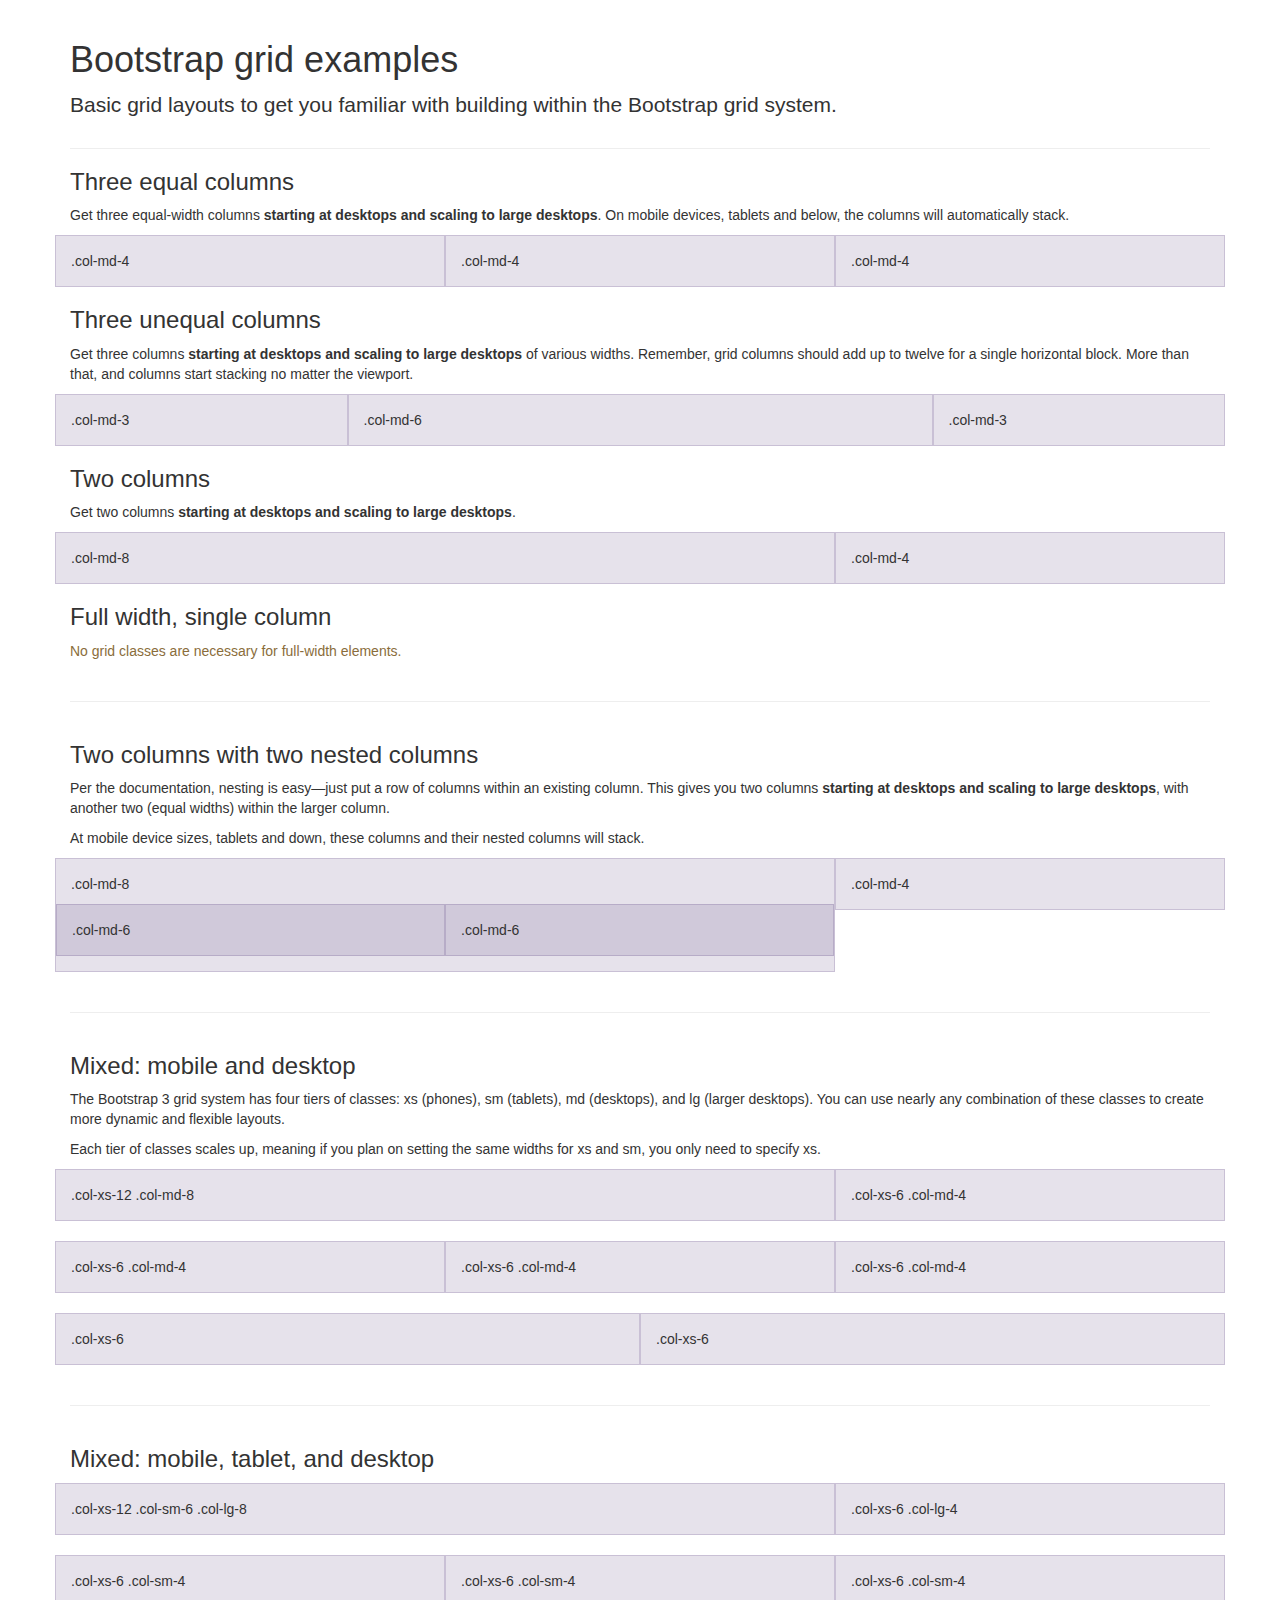
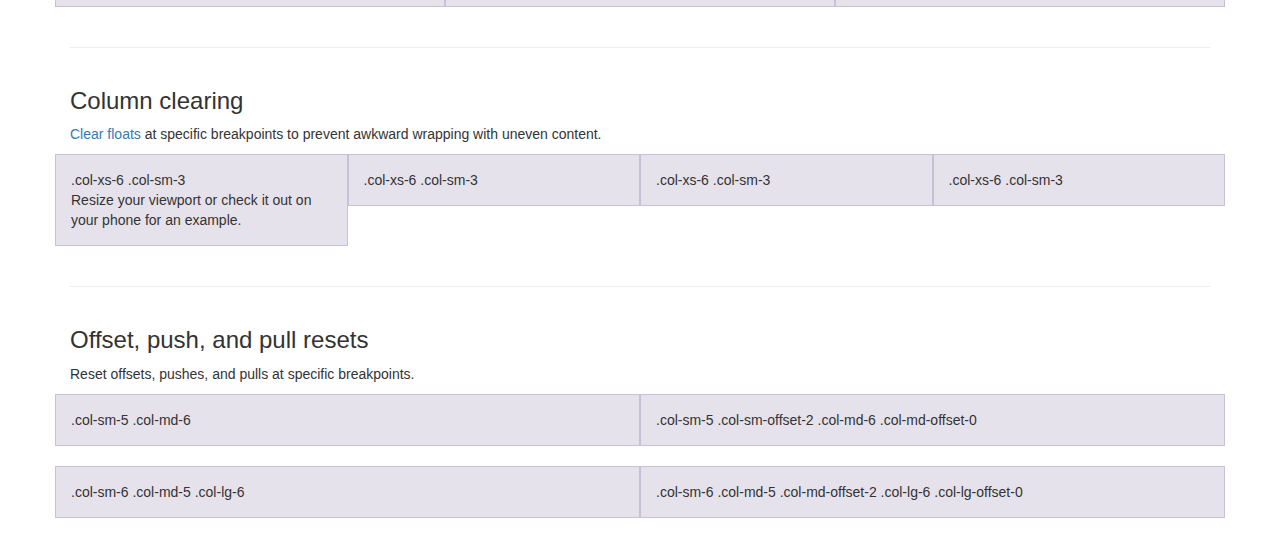
<file: bootstrap-3.3.4/docs/examples/grid/index.html>
<!DOCTYPE html>
<html lang="en">
  <head>
    <meta charset="utf-8">
    <meta http-equiv="X-UA-Compatible" content="IE=edge">
    <meta name="viewport" content="width=device-width, initial-scale=1">
    <!-- The above 3 meta tags *must* come first in the head; any other head content must come *after* these tags -->
    <meta name="description" content="">
    <meta name="author" content="">
    <link rel="icon" href="../../favicon.ico">

    <title>Grid Template for Bootstrap</title>

    <!-- Bootstrap core CSS -->
    <link href="../../dist/css/bootstrap.min.css" rel="stylesheet">

    <!-- Custom styles for this template -->
    <link href="grid.css" rel="stylesheet">

    <!-- Just for debugging purposes. Don't actually copy these 2 lines! -->
    <!--[if lt IE 9]><script src="../../assets/js/ie8-responsive-file-warning.js"></script><![endif]-->
    <script src="../../assets/js/ie-emulation-modes-warning.js"></script>

    <!-- HTML5 shim and Respond.js for IE8 support of HTML5 elements and media queries -->
    <!--[if lt IE 9]>
      <script src="https://oss.maxcdn.com/html5shiv/3.7.2/html5shiv.min.js"></script>
      <script src="https://oss.maxcdn.com/respond/1.4.2/respond.min.js"></script>
    <![endif]-->
  </head>

  <body>
    <div class="container">

      <div class="page-header">
        <h1>Bootstrap grid examples</h1>
        <p class="lead">Basic grid layouts to get you familiar with building within the Bootstrap grid system.</p>
      </div>

      <h3>Three equal columns</h3>
      <p>Get three equal-width columns <strong>starting at desktops and scaling to large desktops</strong>. On mobile devices, tablets and below, the columns will automatically stack.</p>
      <div class="row">
        <div class="col-md-4">.col-md-4</div>
        <div class="col-md-4">.col-md-4</div>
        <div class="col-md-4">.col-md-4</div>
      </div>

      <h3>Three unequal columns</h3>
      <p>Get three columns <strong>starting at desktops and scaling to large desktops</strong> of various widths. Remember, grid columns should add up to twelve for a single horizontal block. More than that, and columns start stacking no matter the viewport.</p>
      <div class="row">
        <div class="col-md-3">.col-md-3</div>
        <div class="col-md-6">.col-md-6</div>
        <div class="col-md-3">.col-md-3</div>
      </div>

      <h3>Two columns</h3>
      <p>Get two columns <strong>starting at desktops and scaling to large desktops</strong>.</p>
      <div class="row">
        <div class="col-md-8">.col-md-8</div>
        <div class="col-md-4">.col-md-4</div>
      </div>

      <h3>Full width, single column</h3>
      <p class="text-warning">No grid classes are necessary for full-width elements.</p>

      <hr>

      <h3>Two columns with two nested columns</h3>
      <p>Per the documentation, nesting is easy—just put a row of columns within an existing column. This gives you two columns <strong>starting at desktops and scaling to large desktops</strong>, with another two (equal widths) within the larger column.</p>
      <p>At mobile device sizes, tablets and down, these columns and their nested columns will stack.</p>
      <div class="row">
        <div class="col-md-8">
          .col-md-8
          <div class="row">
            <div class="col-md-6">.col-md-6</div>
            <div class="col-md-6">.col-md-6</div>
          </div>
        </div>
        <div class="col-md-4">.col-md-4</div>
      </div>

      <hr>

      <h3>Mixed: mobile and desktop</h3>
      <p>The Bootstrap 3 grid system has four tiers of classes: xs (phones), sm (tablets), md (desktops), and lg (larger desktops). You can use nearly any combination of these classes to create more dynamic and flexible layouts.</p>
      <p>Each tier of classes scales up, meaning if you plan on setting the same widths for xs and sm, you only need to specify xs.</p>
      <div class="row">
        <div class="col-xs-12 col-md-8">.col-xs-12 .col-md-8</div>
        <div class="col-xs-6 col-md-4">.col-xs-6 .col-md-4</div>
      </div>
      <div class="row">
        <div class="col-xs-6 col-md-4">.col-xs-6 .col-md-4</div>
        <div class="col-xs-6 col-md-4">.col-xs-6 .col-md-4</div>
        <div class="col-xs-6 col-md-4">.col-xs-6 .col-md-4</div>
      </div>
      <div class="row">
        <div class="col-xs-6">.col-xs-6</div>
        <div class="col-xs-6">.col-xs-6</div>
      </div>

      <hr>

      <h3>Mixed: mobile, tablet, and desktop</h3>
      <p></p>
      <div class="row">
        <div class="col-xs-12 col-sm-6 col-lg-8">.col-xs-12 .col-sm-6 .col-lg-8</div>
        <div class="col-xs-6 col-lg-4">.col-xs-6 .col-lg-4</div>
      </div>
      <div class="row">
        <div class="col-xs-6 col-sm-4">.col-xs-6 .col-sm-4</div>
        <div class="col-xs-6 col-sm-4">.col-xs-6 .col-sm-4</div>
        <div class="col-xs-6 col-sm-4">.col-xs-6 .col-sm-4</div>
      </div>

      <hr>

      <h3>Column clearing</h3>
      <p><a href="http://getbootstrap.com/css/#grid-responsive-resets">Clear floats</a> at specific breakpoints to prevent awkward wrapping with uneven content.</p>
      <div class="row">
        <div class="col-xs-6 col-sm-3">
          .col-xs-6 .col-sm-3
          <br>
          Resize your viewport or check it out on your phone for an example.
        </div>
        <div class="col-xs-6 col-sm-3">.col-xs-6 .col-sm-3</div>

        <!-- Add the extra clearfix for only the required viewport -->
        <div class="clearfix visible-xs"></div>

        <div class="col-xs-6 col-sm-3">.col-xs-6 .col-sm-3</div>
        <div class="col-xs-6 col-sm-3">.col-xs-6 .col-sm-3</div>
      </div>

      <hr>

      <h3>Offset, push, and pull resets</h3>
      <p>Reset offsets, pushes, and pulls at specific breakpoints.</p>
      <div class="row">
        <div class="col-sm-5 col-md-6">.col-sm-5 .col-md-6</div>
        <div class="col-sm-5 col-sm-offset-2 col-md-6 col-md-offset-0">.col-sm-5 .col-sm-offset-2 .col-md-6 .col-md-offset-0</div>
      </div>
      <div class="row">
        <div class="col-sm-6 col-md-5 col-lg-6">.col-sm-6 .col-md-5 .col-lg-6</div>
        <div class="col-sm-6 col-md-5 col-md-offset-2 col-lg-6 col-lg-offset-0">.col-sm-6 .col-md-5 .col-md-offset-2 .col-lg-6 .col-lg-offset-0</div>
      </div>


    </div> <!-- /container -->


    <!-- IE10 viewport hack for Surface/desktop Windows 8 bug -->
    <script src="../../assets/js/ie10-viewport-bug-workaround.js"></script>
  </body>
</html>
</file>
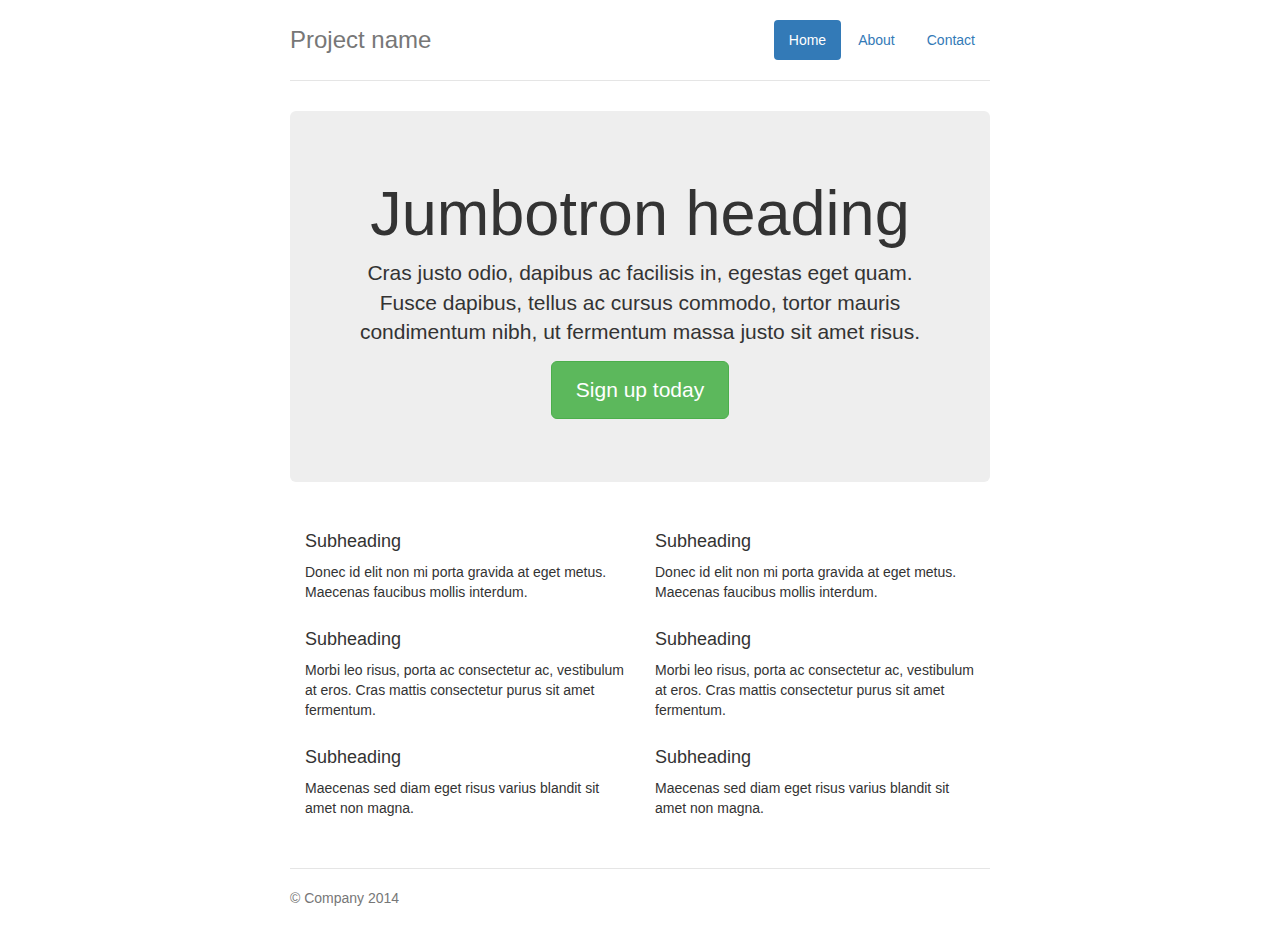
<file: bootstrap-3.3.4/docs/examples/jumbotron-narrow/index.html>
<!DOCTYPE html>
<html lang="en">
  <head>
    <meta charset="utf-8">
    <meta http-equiv="X-UA-Compatible" content="IE=edge">
    <meta name="viewport" content="width=device-width, initial-scale=1">
    <!-- The above 3 meta tags *must* come first in the head; any other head content must come *after* these tags -->
    <meta name="description" content="">
    <meta name="author" content="">
    <link rel="icon" href="../../favicon.ico">

    <title>Narrow Jumbotron Template for Bootstrap</title>

    <!-- Bootstrap core CSS -->
    <link href="../../dist/css/bootstrap.min.css" rel="stylesheet">

    <!-- Custom styles for this template -->
    <link href="jumbotron-narrow.css" rel="stylesheet">

    <!-- Just for debugging purposes. Don't actually copy these 2 lines! -->
    <!--[if lt IE 9]><script src="../../assets/js/ie8-responsive-file-warning.js"></script><![endif]-->
    <script src="../../assets/js/ie-emulation-modes-warning.js"></script>

    <!-- HTML5 shim and Respond.js for IE8 support of HTML5 elements and media queries -->
    <!--[if lt IE 9]>
      <script src="https://oss.maxcdn.com/html5shiv/3.7.2/html5shiv.min.js"></script>
      <script src="https://oss.maxcdn.com/respond/1.4.2/respond.min.js"></script>
    <![endif]-->
  </head>

  <body>

    <div class="container">
      <div class="header clearfix">
        <nav>
          <ul class="nav nav-pills pull-right">
            <li role="presentation" class="active"><a href="#">Home</a></li>
            <li role="presentation"><a href="#">About</a></li>
            <li role="presentation"><a href="#">Contact</a></li>
          </ul>
        </nav>
        <h3 class="text-muted">Project name</h3>
      </div>

      <div class="jumbotron">
        <h1>Jumbotron heading</h1>
        <p class="lead">Cras justo odio, dapibus ac facilisis in, egestas eget quam. Fusce dapibus, tellus ac cursus commodo, tortor mauris condimentum nibh, ut fermentum massa justo sit amet risus.</p>
        <p><a class="btn btn-lg btn-success" href="#" role="button">Sign up today</a></p>
      </div>

      <div class="row marketing">
        <div class="col-lg-6">
          <h4>Subheading</h4>
          <p>Donec id elit non mi porta gravida at eget metus. Maecenas faucibus mollis interdum.</p>

          <h4>Subheading</h4>
          <p>Morbi leo risus, porta ac consectetur ac, vestibulum at eros. Cras mattis consectetur purus sit amet fermentum.</p>

          <h4>Subheading</h4>
          <p>Maecenas sed diam eget risus varius blandit sit amet non magna.</p>
        </div>

        <div class="col-lg-6">
          <h4>Subheading</h4>
          <p>Donec id elit non mi porta gravida at eget metus. Maecenas faucibus mollis interdum.</p>

          <h4>Subheading</h4>
          <p>Morbi leo risus, porta ac consectetur ac, vestibulum at eros. Cras mattis consectetur purus sit amet fermentum.</p>

          <h4>Subheading</h4>
          <p>Maecenas sed diam eget risus varius blandit sit amet non magna.</p>
        </div>
      </div>

      <footer class="footer">
        <p>&copy; Company 2014</p>
      </footer>

    </div> <!-- /container -->


    <!-- IE10 viewport hack for Surface/desktop Windows 8 bug -->
    <script src="../../assets/js/ie10-viewport-bug-workaround.js"></script>
  </body>
</html>
</file>
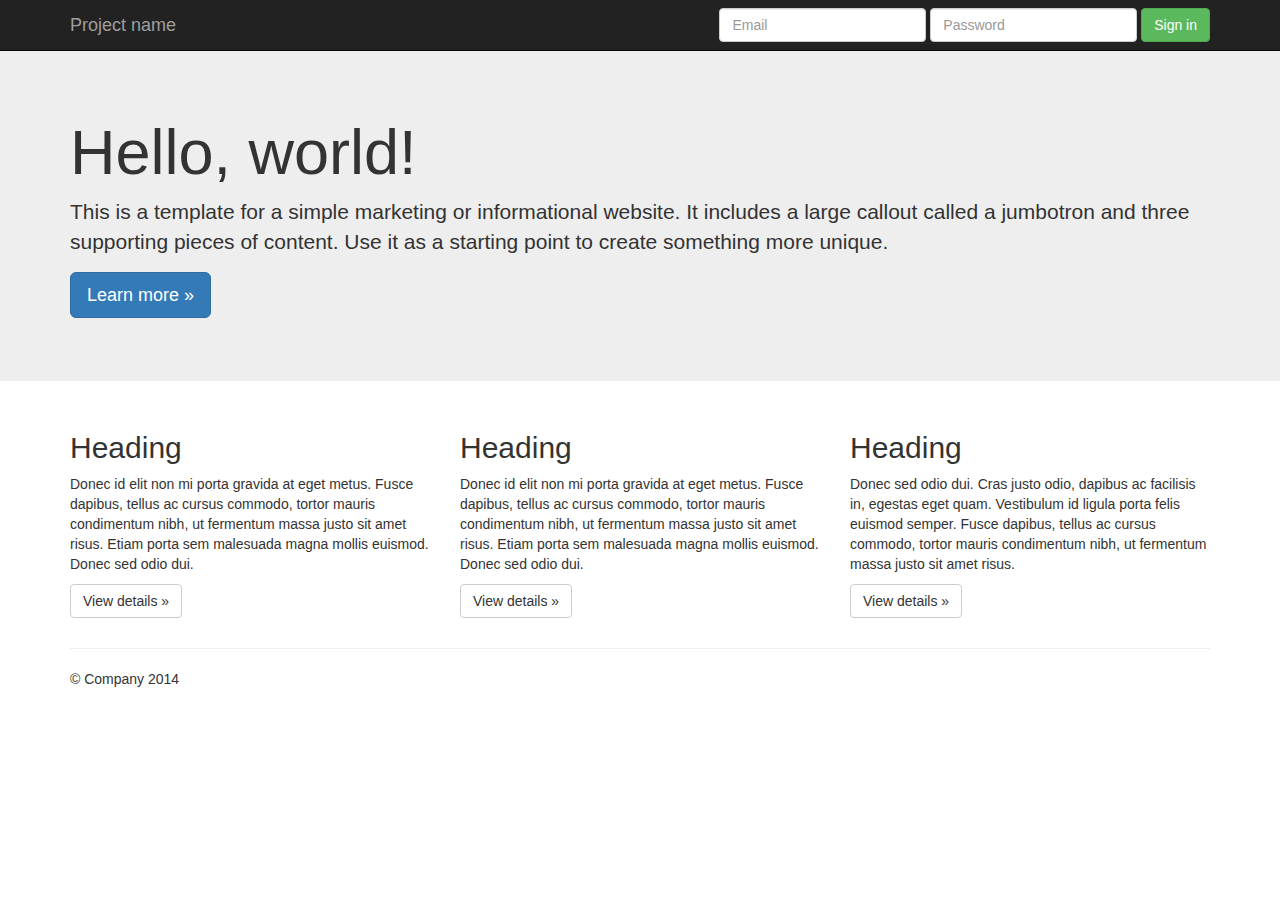
<file: bootstrap-3.3.4/docs/examples/jumbotron/index.html>
<!DOCTYPE html>
<html lang="en">
  <head>
    <meta charset="utf-8">
    <meta http-equiv="X-UA-Compatible" content="IE=edge">
    <meta name="viewport" content="width=device-width, initial-scale=1">
    <!-- The above 3 meta tags *must* come first in the head; any other head content must come *after* these tags -->
    <meta name="description" content="">
    <meta name="author" content="">
    <link rel="icon" href="../../favicon.ico">

    <title>Jumbotron Template for Bootstrap</title>

    <!-- Bootstrap core CSS -->
    <link href="../../dist/css/bootstrap.min.css" rel="stylesheet">

    <!-- Custom styles for this template -->
    <link href="jumbotron.css" rel="stylesheet">

    <!-- Just for debugging purposes. Don't actually copy these 2 lines! -->
    <!--[if lt IE 9]><script src="../../assets/js/ie8-responsive-file-warning.js"></script><![endif]-->
    <script src="../../assets/js/ie-emulation-modes-warning.js"></script>

    <!-- HTML5 shim and Respond.js for IE8 support of HTML5 elements and media queries -->
    <!--[if lt IE 9]>
      <script src="https://oss.maxcdn.com/html5shiv/3.7.2/html5shiv.min.js"></script>
      <script src="https://oss.maxcdn.com/respond/1.4.2/respond.min.js"></script>
    <![endif]-->
  </head>

  <body>

    <nav class="navbar navbar-inverse navbar-fixed-top">
      <div class="container">
        <div class="navbar-header">
          <button type="button" class="navbar-toggle collapsed" data-toggle="collapse" data-target="#navbar" aria-expanded="false" aria-controls="navbar">
            <span class="sr-only">Toggle navigation</span>
            <span class="icon-bar"></span>
            <span class="icon-bar"></span>
            <span class="icon-bar"></span>
          </button>
          <a class="navbar-brand" href="#">Project name</a>
        </div>
        <div id="navbar" class="navbar-collapse collapse">
          <form class="navbar-form navbar-right">
            <div class="form-group">
              <input type="text" placeholder="Email" class="form-control">
            </div>
            <div class="form-group">
              <input type="password" placeholder="Password" class="form-control">
            </div>
            <button type="submit" class="btn btn-success">Sign in</button>
          </form>
        </div><!--/.navbar-collapse -->
      </div>
    </nav>

    <!-- Main jumbotron for a primary marketing message or call to action -->
    <div class="jumbotron">
      <div class="container">
        <h1>Hello, world!</h1>
        <p>This is a template for a simple marketing or informational website. It includes a large callout called a jumbotron and three supporting pieces of content. Use it as a starting point to create something more unique.</p>
        <p><a class="btn btn-primary btn-lg" href="#" role="button">Learn more &raquo;</a></p>
      </div>
    </div>

    <div class="container">
      <!-- Example row of columns -->
      <div class="row">
        <div class="col-md-4">
          <h2>Heading</h2>
          <p>Donec id elit non mi porta gravida at eget metus. Fusce dapibus, tellus ac cursus commodo, tortor mauris condimentum nibh, ut fermentum massa justo sit amet risus. Etiam porta sem malesuada magna mollis euismod. Donec sed odio dui. </p>
          <p><a class="btn btn-default" href="#" role="button">View details &raquo;</a></p>
        </div>
        <div class="col-md-4">
          <h2>Heading</h2>
          <p>Donec id elit non mi porta gravida at eget metus. Fusce dapibus, tellus ac cursus commodo, tortor mauris condimentum nibh, ut fermentum massa justo sit amet risus. Etiam porta sem malesuada magna mollis euismod. Donec sed odio dui. </p>
          <p><a class="btn btn-default" href="#" role="button">View details &raquo;</a></p>
       </div>
        <div class="col-md-4">
          <h2>Heading</h2>
          <p>Donec sed odio dui. Cras justo odio, dapibus ac facilisis in, egestas eget quam. Vestibulum id ligula porta felis euismod semper. Fusce dapibus, tellus ac cursus commodo, tortor mauris condimentum nibh, ut fermentum massa justo sit amet risus.</p>
          <p><a class="btn btn-default" href="#" role="button">View details &raquo;</a></p>
        </div>
      </div>

      <hr>

      <footer>
        <p>&copy; Company 2014</p>
      </footer>
    </div> <!-- /container -->


    <!-- Bootstrap core JavaScript
    ================================================== -->
    <!-- Placed at the end of the document so the pages load faster -->
    <script src="https://ajax.googleapis.com/ajax/libs/jquery/1.11.2/jquery.min.js"></script>
    <script src="../../dist/js/bootstrap.min.js"></script>
    <!-- IE10 viewport hack for Surface/desktop Windows 8 bug -->
    <script src="../../assets/js/ie10-viewport-bug-workaround.js"></script>
  </body>
</html>
</file>
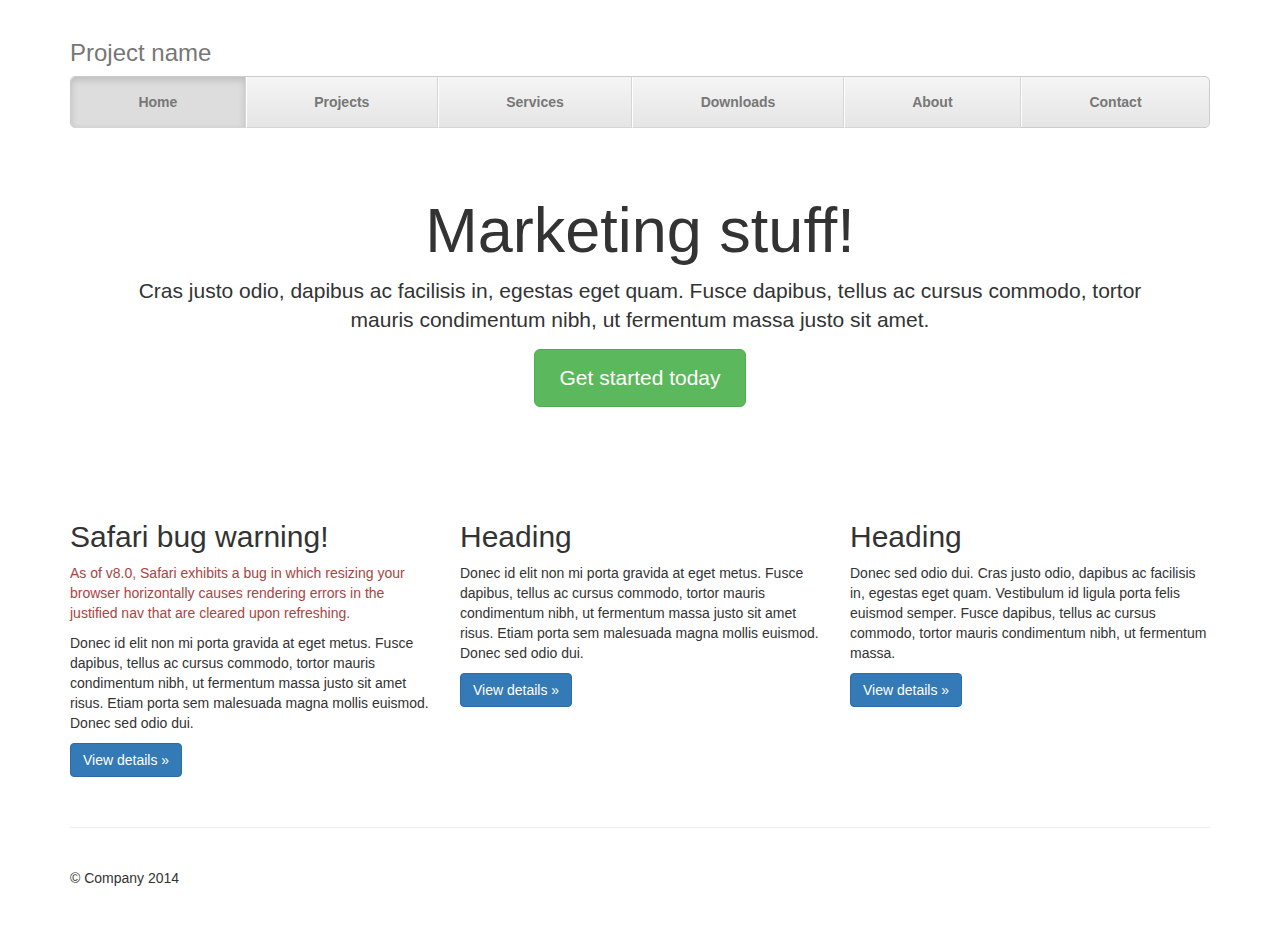
<file: bootstrap-3.3.4/docs/examples/justified-nav/index.html>
<!DOCTYPE html>
<html lang="en">
  <head>
    <meta charset="utf-8">
    <meta http-equiv="X-UA-Compatible" content="IE=edge">
    <meta name="viewport" content="width=device-width, initial-scale=1">
    <!-- The above 3 meta tags *must* come first in the head; any other head content must come *after* these tags -->
    <meta name="description" content="">
    <meta name="author" content="">
    <link rel="icon" href="../../favicon.ico">

    <title>Justified Nav Template for Bootstrap</title>

    <!-- Bootstrap core CSS -->
    <link href="../../dist/css/bootstrap.min.css" rel="stylesheet">

    <!-- Custom styles for this template -->
    <link href="justified-nav.css" rel="stylesheet">

    <!-- Just for debugging purposes. Don't actually copy these 2 lines! -->
    <!--[if lt IE 9]><script src="../../assets/js/ie8-responsive-file-warning.js"></script><![endif]-->
    <script src="../../assets/js/ie-emulation-modes-warning.js"></script>

    <!-- HTML5 shim and Respond.js for IE8 support of HTML5 elements and media queries -->
    <!--[if lt IE 9]>
      <script src="https://oss.maxcdn.com/html5shiv/3.7.2/html5shiv.min.js"></script>
      <script src="https://oss.maxcdn.com/respond/1.4.2/respond.min.js"></script>
    <![endif]-->
  </head>

  <body>

    <div class="container">

      <!-- The justified navigation menu is meant for single line per list item.
           Multiple lines will require custom code not provided by Bootstrap. -->
      <div class="masthead">
        <h3 class="text-muted">Project name</h3>
        <nav>
          <ul class="nav nav-justified">
            <li class="active"><a href="#">Home</a></li>
            <li><a href="#">Projects</a></li>
            <li><a href="#">Services</a></li>
            <li><a href="#">Downloads</a></li>
            <li><a href="#">About</a></li>
            <li><a href="#">Contact</a></li>
          </ul>
        </nav>
      </div>

      <!-- Jumbotron -->
      <div class="jumbotron">
        <h1>Marketing stuff!</h1>
        <p class="lead">Cras justo odio, dapibus ac facilisis in, egestas eget quam. Fusce dapibus, tellus ac cursus commodo, tortor mauris condimentum nibh, ut fermentum massa justo sit amet.</p>
        <p><a class="btn btn-lg btn-success" href="#" role="button">Get started today</a></p>
      </div>

      <!-- Example row of columns -->
      <div class="row">
        <div class="col-lg-4">
          <h2>Safari bug warning!</h2>
          <p class="text-danger">As of v8.0, Safari exhibits a bug in which resizing your browser horizontally causes rendering errors in the justified nav that are cleared upon refreshing.</p>
          <p>Donec id elit non mi porta gravida at eget metus. Fusce dapibus, tellus ac cursus commodo, tortor mauris condimentum nibh, ut fermentum massa justo sit amet risus. Etiam porta sem malesuada magna mollis euismod. Donec sed odio dui. </p>
          <p><a class="btn btn-primary" href="#" role="button">View details &raquo;</a></p>
        </div>
        <div class="col-lg-4">
          <h2>Heading</h2>
          <p>Donec id elit non mi porta gravida at eget metus. Fusce dapibus, tellus ac cursus commodo, tortor mauris condimentum nibh, ut fermentum massa justo sit amet risus. Etiam porta sem malesuada magna mollis euismod. Donec sed odio dui. </p>
          <p><a class="btn btn-primary" href="#" role="button">View details &raquo;</a></p>
       </div>
        <div class="col-lg-4">
          <h2>Heading</h2>
          <p>Donec sed odio dui. Cras justo odio, dapibus ac facilisis in, egestas eget quam. Vestibulum id ligula porta felis euismod semper. Fusce dapibus, tellus ac cursus commodo, tortor mauris condimentum nibh, ut fermentum massa.</p>
          <p><a class="btn btn-primary" href="#" role="button">View details &raquo;</a></p>
        </div>
      </div>

      <!-- Site footer -->
      <footer class="footer">
        <p>&copy; Company 2014</p>
      </footer>

    </div> <!-- /container -->


    <!-- IE10 viewport hack for Surface/desktop Windows 8 bug -->
    <script src="../../assets/js/ie10-viewport-bug-workaround.js"></script>
  </body>
</html>
</file>
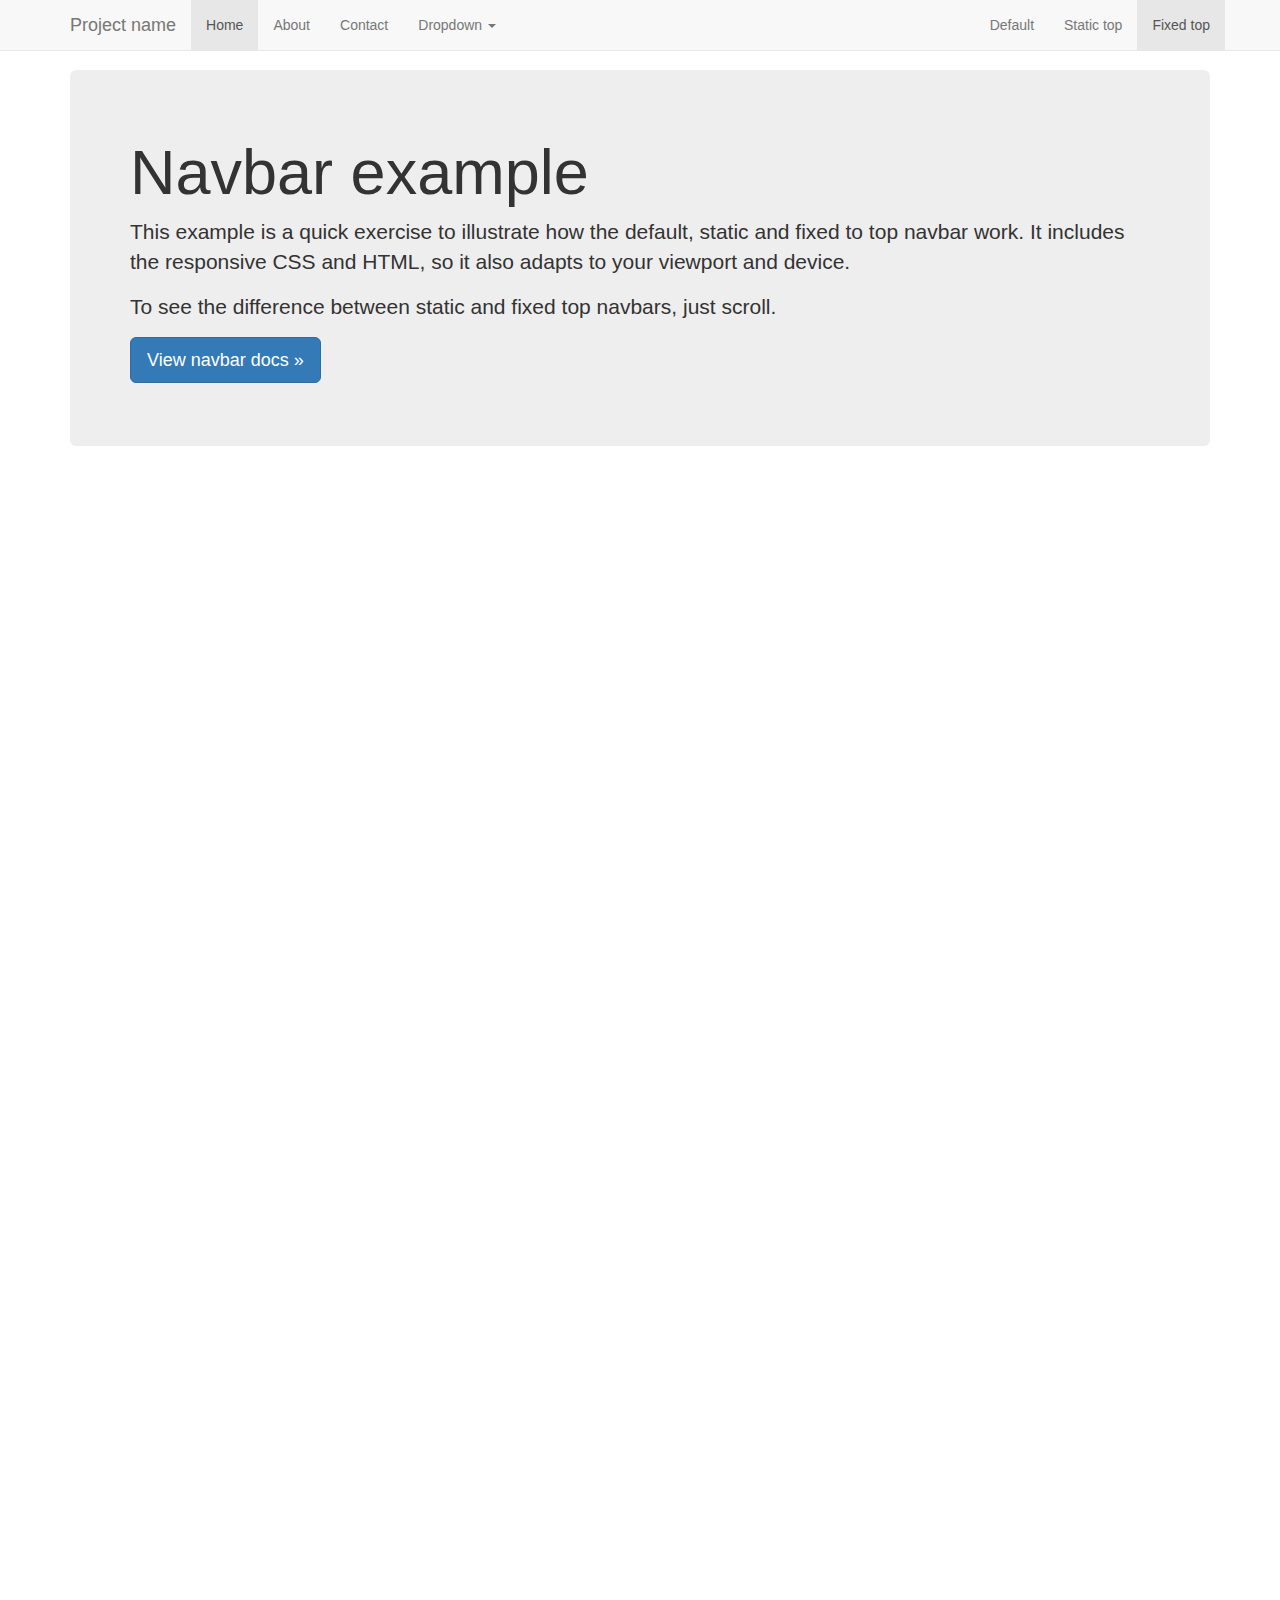
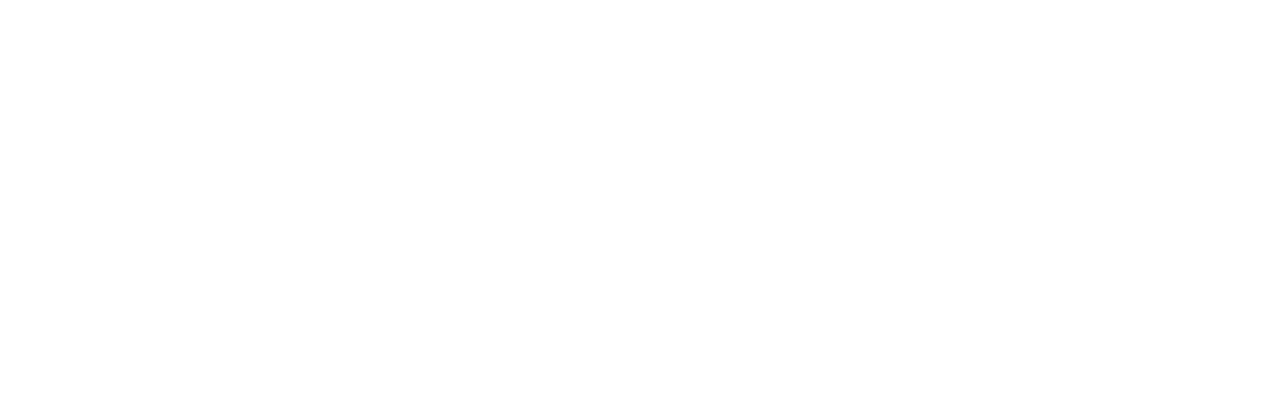
<file: bootstrap-3.3.4/docs/examples/navbar-fixed-top/index.html>
<!DOCTYPE html>
<html lang="en">
  <head>
    <meta charset="utf-8">
    <meta http-equiv="X-UA-Compatible" content="IE=edge">
    <meta name="viewport" content="width=device-width, initial-scale=1">
    <!-- The above 3 meta tags *must* come first in the head; any other head content must come *after* these tags -->
    <meta name="description" content="">
    <meta name="author" content="">
    <link rel="icon" href="../../favicon.ico">

    <title>Fixed Top Navbar Example for Bootstrap</title>

    <!-- Bootstrap core CSS -->
    <link href="../../dist/css/bootstrap.min.css" rel="stylesheet">

    <!-- Custom styles for this template -->
    <link href="navbar-fixed-top.css" rel="stylesheet">

    <!-- Just for debugging purposes. Don't actually copy these 2 lines! -->
    <!--[if lt IE 9]><script src="../../assets/js/ie8-responsive-file-warning.js"></script><![endif]-->
    <script src="../../assets/js/ie-emulation-modes-warning.js"></script>

    <!-- HTML5 shim and Respond.js for IE8 support of HTML5 elements and media queries -->
    <!--[if lt IE 9]>
      <script src="https://oss.maxcdn.com/html5shiv/3.7.2/html5shiv.min.js"></script>
      <script src="https://oss.maxcdn.com/respond/1.4.2/respond.min.js"></script>
    <![endif]-->
  </head>

  <body>

    <!-- Fixed navbar -->
    <nav class="navbar navbar-default navbar-fixed-top">
      <div class="container">
        <div class="navbar-header">
          <button type="button" class="navbar-toggle collapsed" data-toggle="collapse" data-target="#navbar" aria-expanded="false" aria-controls="navbar">
            <span class="sr-only">Toggle navigation</span>
            <span class="icon-bar"></span>
            <span class="icon-bar"></span>
            <span class="icon-bar"></span>
          </button>
          <a class="navbar-brand" href="#">Project name</a>
        </div>
        <div id="navbar" class="navbar-collapse collapse">
          <ul class="nav navbar-nav">
            <li class="active"><a href="#">Home</a></li>
            <li><a href="#about">About</a></li>
            <li><a href="#contact">Contact</a></li>
            <li class="dropdown">
              <a href="#" class="dropdown-toggle" data-toggle="dropdown" role="button" aria-expanded="false">Dropdown <span class="caret"></span></a>
              <ul class="dropdown-menu" role="menu">
                <li><a href="#">Action</a></li>
                <li><a href="#">Another action</a></li>
                <li><a href="#">Something else here</a></li>
                <li class="divider"></li>
                <li class="dropdown-header">Nav header</li>
                <li><a href="#">Separated link</a></li>
                <li><a href="#">One more separated link</a></li>
              </ul>
            </li>
          </ul>
          <ul class="nav navbar-nav navbar-right">
            <li><a href="../navbar/">Default</a></li>
            <li><a href="../navbar-static-top/">Static top</a></li>
            <li class="active"><a href="./">Fixed top <span class="sr-only">(current)</span></a></li>
          </ul>
        </div><!--/.nav-collapse -->
      </div>
    </nav>

    <div class="container">

      <!-- Main component for a primary marketing message or call to action -->
      <div class="jumbotron">
        <h1>Navbar example</h1>
        <p>This example is a quick exercise to illustrate how the default, static and fixed to top navbar work. It includes the responsive CSS and HTML, so it also adapts to your viewport and device.</p>
        <p>To see the difference between static and fixed top navbars, just scroll.</p>
        <p>
          <a class="btn btn-lg btn-primary" href="../../components/#navbar" role="button">View navbar docs &raquo;</a>
        </p>
      </div>

    </div> <!-- /container -->


    <!-- Bootstrap core JavaScript
    ================================================== -->
    <!-- Placed at the end of the document so the pages load faster -->
    <script src="https://ajax.googleapis.com/ajax/libs/jquery/1.11.2/jquery.min.js"></script>
    <script src="../../dist/js/bootstrap.min.js"></script>
    <!-- IE10 viewport hack for Surface/desktop Windows 8 bug -->
    <script src="../../assets/js/ie10-viewport-bug-workaround.js"></script>
  </body>
</html>
</file>
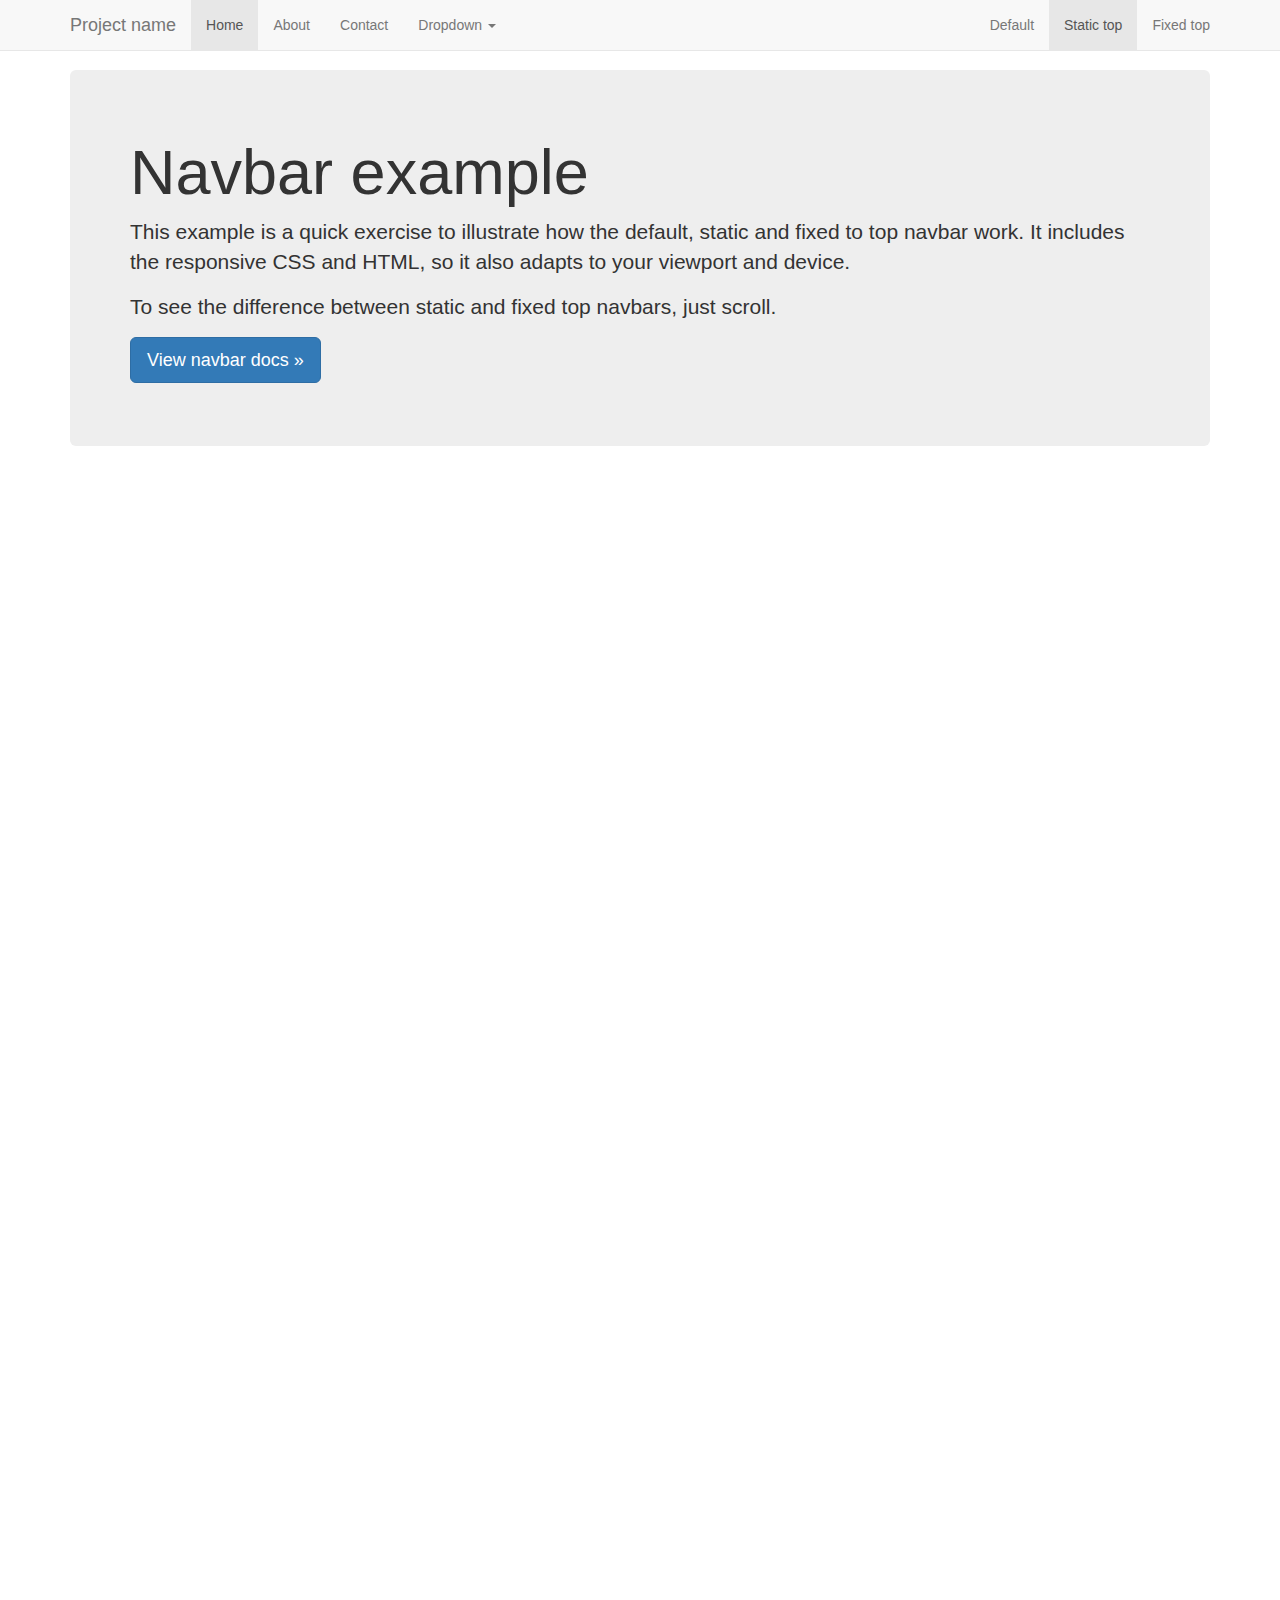
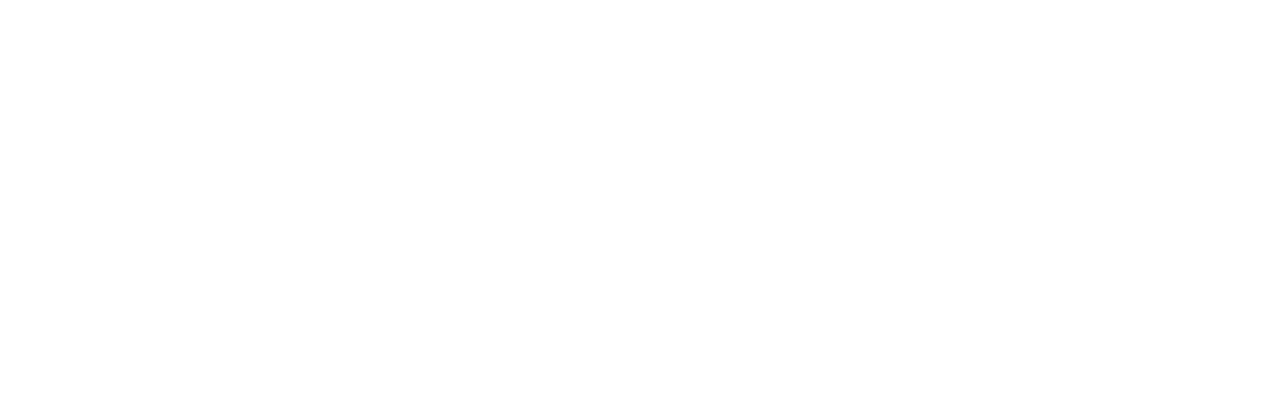
<file: bootstrap-3.3.4/docs/examples/navbar-static-top/index.html>
<!DOCTYPE html>
<html lang="en">
  <head>
    <meta charset="utf-8">
    <meta http-equiv="X-UA-Compatible" content="IE=edge">
    <meta name="viewport" content="width=device-width, initial-scale=1">
    <!-- The above 3 meta tags *must* come first in the head; any other head content must come *after* these tags -->
    <meta name="description" content="">
    <meta name="author" content="">
    <link rel="icon" href="../../favicon.ico">

    <title>Static Top Navbar Example for Bootstrap</title>

    <!-- Bootstrap core CSS -->
    <link href="../../dist/css/bootstrap.min.css" rel="stylesheet">

    <!-- Custom styles for this template -->
    <link href="navbar-static-top.css" rel="stylesheet">

    <!-- Just for debugging purposes. Don't actually copy these 2 lines! -->
    <!--[if lt IE 9]><script src="../../assets/js/ie8-responsive-file-warning.js"></script><![endif]-->
    <script src="../../assets/js/ie-emulation-modes-warning.js"></script>

    <!-- HTML5 shim and Respond.js for IE8 support of HTML5 elements and media queries -->
    <!--[if lt IE 9]>
      <script src="https://oss.maxcdn.com/html5shiv/3.7.2/html5shiv.min.js"></script>
      <script src="https://oss.maxcdn.com/respond/1.4.2/respond.min.js"></script>
    <![endif]-->
  </head>

  <body>

    <!-- Static navbar -->
    <nav class="navbar navbar-default navbar-static-top">
      <div class="container">
        <div class="navbar-header">
          <button type="button" class="navbar-toggle collapsed" data-toggle="collapse" data-target="#navbar" aria-expanded="false" aria-controls="navbar">
            <span class="sr-only">Toggle navigation</span>
            <span class="icon-bar"></span>
            <span class="icon-bar"></span>
            <span class="icon-bar"></span>
          </button>
          <a class="navbar-brand" href="#">Project name</a>
        </div>
        <div id="navbar" class="navbar-collapse collapse">
          <ul class="nav navbar-nav">
            <li class="active"><a href="#">Home</a></li>
            <li><a href="#about">About</a></li>
            <li><a href="#contact">Contact</a></li>
            <li class="dropdown">
              <a href="#" class="dropdown-toggle" data-toggle="dropdown" role="button" aria-expanded="false">Dropdown <span class="caret"></span></a>
              <ul class="dropdown-menu" role="menu">
                <li><a href="#">Action</a></li>
                <li><a href="#">Another action</a></li>
                <li><a href="#">Something else here</a></li>
                <li class="divider"></li>
                <li class="dropdown-header">Nav header</li>
                <li><a href="#">Separated link</a></li>
                <li><a href="#">One more separated link</a></li>
              </ul>
            </li>
          </ul>
          <ul class="nav navbar-nav navbar-right">
            <li><a href="../navbar/">Default</a></li>
            <li class="active"><a href="./">Static top <span class="sr-only">(current)</span></a></li>
            <li><a href="../navbar-fixed-top/">Fixed top</a></li>
          </ul>
        </div><!--/.nav-collapse -->
      </div>
    </nav>


    <div class="container">

      <!-- Main component for a primary marketing message or call to action -->
      <div class="jumbotron">
        <h1>Navbar example</h1>
        <p>This example is a quick exercise to illustrate how the default, static and fixed to top navbar work. It includes the responsive CSS and HTML, so it also adapts to your viewport and device.</p>
        <p>To see the difference between static and fixed top navbars, just scroll.</p>
        <p>
          <a class="btn btn-lg btn-primary" href="../../components/#navbar" role="button">View navbar docs &raquo;</a>
        </p>
      </div>

    </div> <!-- /container -->


    <!-- Bootstrap core JavaScript
    ================================================== -->
    <!-- Placed at the end of the document so the pages load faster -->
    <script src="https://ajax.googleapis.com/ajax/libs/jquery/1.11.2/jquery.min.js"></script>
    <script src="../../dist/js/bootstrap.min.js"></script>
    <!-- IE10 viewport hack for Surface/desktop Windows 8 bug -->
    <script src="../../assets/js/ie10-viewport-bug-workaround.js"></script>
  </body>
</html>
</file>
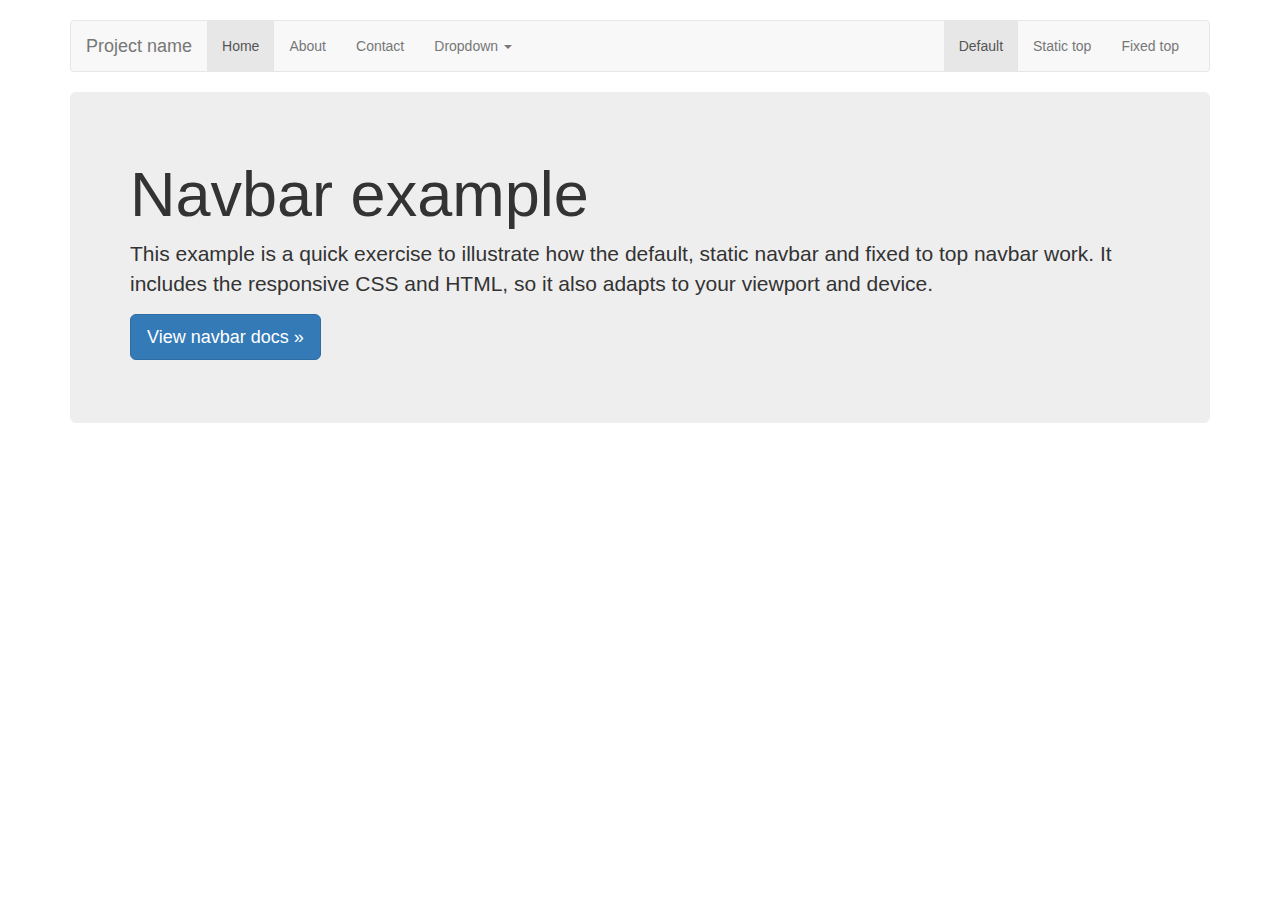
<file: bootstrap-3.3.4/docs/examples/navbar/index.html>
<!DOCTYPE html>
<html lang="en">
  <head>
    <meta charset="utf-8">
    <meta http-equiv="X-UA-Compatible" content="IE=edge">
    <meta name="viewport" content="width=device-width, initial-scale=1">
    <!-- The above 3 meta tags *must* come first in the head; any other head content must come *after* these tags -->
    <meta name="description" content="">
    <meta name="author" content="">
    <link rel="icon" href="../../favicon.ico">

    <title>Navbar Template for Bootstrap</title>

    <!-- Bootstrap core CSS -->
    <link href="../../dist/css/bootstrap.min.css" rel="stylesheet">

    <!-- Custom styles for this template -->
    <link href="navbar.css" rel="stylesheet">

    <!-- Just for debugging purposes. Don't actually copy these 2 lines! -->
    <!--[if lt IE 9]><script src="../../assets/js/ie8-responsive-file-warning.js"></script><![endif]-->
    <script src="../../assets/js/ie-emulation-modes-warning.js"></script>

    <!-- HTML5 shim and Respond.js for IE8 support of HTML5 elements and media queries -->
    <!--[if lt IE 9]>
      <script src="https://oss.maxcdn.com/html5shiv/3.7.2/html5shiv.min.js"></script>
      <script src="https://oss.maxcdn.com/respond/1.4.2/respond.min.js"></script>
    <![endif]-->
  </head>

  <body>

    <div class="container">

      <!-- Static navbar -->
      <nav class="navbar navbar-default">
        <div class="container-fluid">
          <div class="navbar-header">
            <button type="button" class="navbar-toggle collapsed" data-toggle="collapse" data-target="#navbar" aria-expanded="false" aria-controls="navbar">
              <span class="sr-only">Toggle navigation</span>
              <span class="icon-bar"></span>
              <span class="icon-bar"></span>
              <span class="icon-bar"></span>
            </button>
            <a class="navbar-brand" href="#">Project name</a>
          </div>
          <div id="navbar" class="navbar-collapse collapse">
            <ul class="nav navbar-nav">
              <li class="active"><a href="#">Home</a></li>
              <li><a href="#">About</a></li>
              <li><a href="#">Contact</a></li>
              <li class="dropdown">
                <a href="#" class="dropdown-toggle" data-toggle="dropdown" role="button" aria-expanded="false">Dropdown <span class="caret"></span></a>
                <ul class="dropdown-menu" role="menu">
                  <li><a href="#">Action</a></li>
                  <li><a href="#">Another action</a></li>
                  <li><a href="#">Something else here</a></li>
                  <li class="divider"></li>
                  <li class="dropdown-header">Nav header</li>
                  <li><a href="#">Separated link</a></li>
                  <li><a href="#">One more separated link</a></li>
                </ul>
              </li>
            </ul>
            <ul class="nav navbar-nav navbar-right">
              <li class="active"><a href="./">Default <span class="sr-only">(current)</span></a></li>
              <li><a href="../navbar-static-top/">Static top</a></li>
              <li><a href="../navbar-fixed-top/">Fixed top</a></li>
            </ul>
          </div><!--/.nav-collapse -->
        </div><!--/.container-fluid -->
      </nav>

      <!-- Main component for a primary marketing message or call to action -->
      <div class="jumbotron">
        <h1>Navbar example</h1>
        <p>This example is a quick exercise to illustrate how the default, static navbar and fixed to top navbar work. It includes the responsive CSS and HTML, so it also adapts to your viewport and device.</p>
        <p>
          <a class="btn btn-lg btn-primary" href="../../components/#navbar" role="button">View navbar docs &raquo;</a>
        </p>
      </div>

    </div> <!-- /container -->


    <!-- Bootstrap core JavaScript
    ================================================== -->
    <!-- Placed at the end of the document so the pages load faster -->
    <script src="https://ajax.googleapis.com/ajax/libs/jquery/1.11.2/jquery.min.js"></script>
    <script src="../../dist/js/bootstrap.min.js"></script>
    <!-- IE10 viewport hack for Surface/desktop Windows 8 bug -->
    <script src="../../assets/js/ie10-viewport-bug-workaround.js"></script>
  </body>
</html>
</file>
<file: bootstrap-3.3.4/docs/examples/blog/blog.css>
/*
 * Globals
 */

body {
  font-family: Georgia, "Times New Roman", Times, serif;
  color: #555;
}

h1, .h1,
h2, .h2,
h3, .h3,
h4, .h4,
h5, .h5,
h6, .h6 {
  margin-top: 0;
  font-family: "Helvetica Neue", Helvetica, Arial, sans-serif;
  font-weight: normal;
  color: #333;
}


/*
 * Override Bootstrap's default container.
 */

@media (min-width: 1200px) {
  .container {
    width: 970px;
  }
}


/*
 * Masthead for nav
 */

.blog-masthead {
  background-color: #428bca;
  -webkit-box-shadow: inset 0 -2px 5px rgba(0,0,0,.1);
          box-shadow: inset 0 -2px 5px rgba(0,0,0,.1);
}

/* Nav links */
.blog-nav-item {
  position: relative;
  display: inline-block;
  padding: 10px;
  font-weight: 500;
  color: #cdddeb;
}
.blog-nav-item:hover,
.blog-nav-item:focus {
  color: #fff;
  text-decoration: none;
}

/* Active state gets a caret at the bottom */
.blog-nav .active {
  color: #fff;
}
.blog-nav .active:after {
  position: absolute;
  bottom: 0;
  left: 50%;
  width: 0;
  height: 0;
  margin-left: -5px;
  vertical-align: middle;
  content: " ";
  border-right: 5px solid transparent;
  border-bottom: 5px solid;
  border-left: 5px solid transparent;
}


/*
 * Blog name and description
 */

.blog-header {
  padding-top: 20px;
  padding-bottom: 20px;
}
.blog-title {
  margin-top: 30px;
  margin-bottom: 0;
  font-size: 60px;
  font-weight: normal;
}
.blog-description {
  font-size: 20px;
  color: #999;
}


/*
 * Main column and sidebar layout
 */

.blog-main {
  font-size: 18px;
  line-height: 1.5;
}

/* Sidebar modules for boxing content */
.sidebar-module {
  padding: 15px;
  margin: 0 -15px 15px;
}
.sidebar-module-inset {
  padding: 15px;
  background-color: #f5f5f5;
  border-radius: 4px;
}
.sidebar-module-inset p:last-child,
.sidebar-module-inset ul:last-child,
.sidebar-module-inset ol:last-child {
  margin-bottom: 0;
}


/* Pagination */
.pager {
  margin-bottom: 60px;
  text-align: left;
}
.pager > li > a {
  width: 140px;
  padding: 10px 20px;
  text-align: center;
  border-radius: 30px;
}


/*
 * Blog posts
 */

.blog-post {
  margin-bottom: 60px;
}
.blog-post-title {
  margin-bottom: 5px;
  font-size: 40px;
}
.blog-post-meta {
  margin-bottom: 20px;
  color: #999;
}


/*
 * Footer
 */

.blog-footer {
  padding: 40px 0;
  color: #999;
  text-align: center;
  background-color: #f9f9f9;
  border-top: 1px solid #e5e5e5;
}
.blog-footer p:last-child {
  margin-bottom: 0;
}
</file>
<file: bootstrap-3.3.4/docs/examples/carousel/carousel.css>
/* GLOBAL STYLES
-------------------------------------------------- */
/* Padding below the footer and lighter body text */

body {
  padding-bottom: 40px;
  color: #5a5a5a;
}


/* CUSTOMIZE THE NAVBAR
-------------------------------------------------- */

/* Special class on .container surrounding .navbar, used for positioning it into place. */
.navbar-wrapper {
  position: absolute;
  top: 0;
  right: 0;
  left: 0;
  z-index: 20;
}

/* Flip around the padding for proper display in narrow viewports */
.navbar-wrapper > .container {
  padding-right: 0;
  padding-left: 0;
}
.navbar-wrapper .navbar {
  padding-right: 15px;
  padding-left: 15px;
}
.navbar-wrapper .navbar .container {
  width: auto;
}


/* CUSTOMIZE THE CAROUSEL
-------------------------------------------------- */

/* Carousel base class */
.carousel {
  height: 500px;
  margin-bottom: 60px;
}
/* Since positioning the image, we need to help out the caption */
.carousel-caption {
  z-index: 10;
}

/* Declare heights because of positioning of img element */
.carousel .item {
  height: 500px;
  background-color: #777;
}
.carousel-inner > .item > img {
  position: absolute;
  top: 0;
  left: 0;
  min-width: 100%;
  height: 500px;
}


/* MARKETING CONTENT
-------------------------------------------------- */

/* Center align the text within the three columns below the carousel */
.marketing .col-lg-4 {
  margin-bottom: 20px;
  text-align: center;
}
.marketing h2 {
  font-weight: normal;
}
.marketing .col-lg-4 p {
  margin-right: 10px;
  margin-left: 10px;
}


/* Featurettes
------------------------- */

.featurette-divider {
  margin: 80px 0; /* Space out the Bootstrap <hr> more */
}

/* Thin out the marketing headings */
.featurette-heading {
  font-weight: 300;
  line-height: 1;
  letter-spacing: -1px;
}


/* RESPONSIVE CSS
-------------------------------------------------- */

@media (min-width: 768px) {
  /* Navbar positioning foo */
  .navbar-wrapper {
    margin-top: 20px;
  }
  .navbar-wrapper .container {
    padding-right: 15px;
    padding-left: 15px;
  }
  .navbar-wrapper .navbar {
    padding-right: 0;
    padding-left: 0;
  }

  /* The navbar becomes detached from the top, so we round the corners */
  .navbar-wrapper .navbar {
    border-radius: 4px;
  }

  /* Bump up size of carousel content */
  .carousel-caption p {
    margin-bottom: 20px;
    font-size: 21px;
    line-height: 1.4;
  }

  .featurette-heading {
    font-size: 50px;
  }
}

@media (min-width: 992px) {
  .featurette-heading {
    margin-top: 120px;
  }
}
</file>
<file: bootstrap-3.3.4/docs/examples/cover/cover.css>
/*
 * Globals
 */

/* Links */
a,
a:focus,
a:hover {
  color: #fff;
}

/* Custom default button */
.btn-default,
.btn-default:hover,
.btn-default:focus {
  color: #333;
  text-shadow: none; /* Prevent inheritence from `body` */
  background-color: #fff;
  border: 1px solid #fff;
}


/*
 * Base structure
 */

html,
body {
  height: 100%;
  background-color: #333;
}
body {
  color: #fff;
  text-align: center;
  text-shadow: 0 1px 3px rgba(0,0,0,.5);
}

/* Extra markup and styles for table-esque vertical and horizontal centering */
.site-wrapper {
  display: table;
  width: 100%;
  height: 100%; /* For at least Firefox */
  min-height: 100%;
  -webkit-box-shadow: inset 0 0 100px rgba(0,0,0,.5);
          box-shadow: inset 0 0 100px rgba(0,0,0,.5);
}
.site-wrapper-inner {
  display: table-cell;
  vertical-align: top;
}
.cover-container {
  margin-right: auto;
  margin-left: auto;
}

/* Padding for spacing */
.inner {
  padding: 30px;
}


/*
 * Header
 */
.masthead-brand {
  margin-top: 10px;
  margin-bottom: 10px;
}

.masthead-nav > li {
  display: inline-block;
}
.masthead-nav > li + li {
  margin-left: 20px;
}
.masthead-nav > li > a {
  padding-right: 0;
  padding-left: 0;
  font-size: 16px;
  font-weight: bold;
  color: #fff; /* IE8 proofing */
  color: rgba(255,255,255,.75);
  border-bottom: 2px solid transparent;
}
.masthead-nav > li > a:hover,
.masthead-nav > li > a:focus {
  background-color: transparent;
  border-bottom-color: #a9a9a9;
  border-bottom-color: rgba(255,255,255,.25);
}
.masthead-nav > .active > a,
.masthead-nav > .active > a:hover,
.masthead-nav > .active > a:focus {
  color: #fff;
  border-bottom-color: #fff;
}

@media (min-width: 768px) {
  .masthead-brand {
    float: left;
  }
  .masthead-nav {
    float: right;
  }
}


/*
 * Cover
 */

.cover {
  padding: 0 20px;
}
.cover .btn-lg {
  padding: 10px 20px;
  font-weight: bold;
}


/*
 * Footer
 */

.mastfoot {
  color: #999; /* IE8 proofing */
  color: rgba(255,255,255,.5);
}


/*
 * Affix and center
 */

@media (min-width: 768px) {
  /* Pull out the header and footer */
  .masthead {
    position: fixed;
    top: 0;
  }
  .mastfoot {
    position: fixed;
    bottom: 0;
  }
  /* Start the vertical centering */
  .site-wrapper-inner {
    vertical-align: middle;
  }
  /* Handle the widths */
  .masthead,
  .mastfoot,
  .cover-container {
    width: 100%; /* Must be percentage or pixels for horizontal alignment */
  }
}

@media (min-width: 992px) {
  .masthead,
  .mastfoot,
  .cover-container {
    width: 700px;
  }
}
</file>
<file: bootstrap-3.3.4/docs/examples/dashboard/dashboard.css>
/*
 * Base structure
 */

/* Move down content because we have a fixed navbar that is 50px tall */
body {
  padding-top: 50px;
}


/*
 * Global add-ons
 */

.sub-header {
  padding-bottom: 10px;
  border-bottom: 1px solid #eee;
}

/*
 * Top navigation
 * Hide default border to remove 1px line.
 */
.navbar-fixed-top {
  border: 0;
}

/*
 * Sidebar
 */

/* Hide for mobile, show later */
.sidebar {
  display: none;
}
@media (min-width: 768px) {
  .sidebar {
    position: fixed;
    top: 51px;
    bottom: 0;
    left: 0;
    z-index: 1000;
    display: block;
    padding: 20px;
    overflow-x: hidden;
    overflow-y: auto; /* Scrollable contents if viewport is shorter than content. */
    background-color: #f5f5f5;
    border-right: 1px solid #eee;
  }
}

/* Sidebar navigation */
.nav-sidebar {
  margin-right: -21px; /* 20px padding + 1px border */
  margin-bottom: 20px;
  margin-left: -20px;
}
.nav-sidebar > li > a {
  padding-right: 20px;
  padding-left: 20px;
}
.nav-sidebar > .active > a,
.nav-sidebar > .active > a:hover,
.nav-sidebar > .active > a:focus {
  color: #fff;
  background-color: #428bca;
}


/*
 * Main content
 */

.main {
  padding: 20px;
}
@media (min-width: 768px) {
  .main {
    padding-right: 40px;
    padding-left: 40px;
  }
}
.main .page-header {
  margin-top: 0;
}


/*
 * Placeholder dashboard ideas
 */

.placeholders {
  margin-bottom: 30px;
  text-align: center;
}
.placeholders h4 {
  margin-bottom: 0;
}
.placeholder {
  margin-bottom: 20px;
}
.placeholder img {
  display: inline-block;
  border-radius: 50%;
}
</file>
<file: bootstrap-3.3.4/docs/examples/grid/grid.css>
h4 {
  margin-top: 25px;
}
.row {
  margin-bottom: 20px;
}
.row .row {
  margin-top: 10px;
  margin-bottom: 0;
}
[class*="col-"] {
  padding-top: 15px;
  padding-bottom: 15px;
  background-color: #eee;
  background-color: rgba(86,61,124,.15);
  border: 1px solid #ddd;
  border: 1px solid rgba(86,61,124,.2);
}

hr {
  margin-top: 40px;
  margin-bottom: 40px;
}
</file>
<file: bootstrap-3.3.4/docs/examples/jumbotron-narrow/jumbotron-narrow.css>
/* Space out content a bit */
body {
  padding-top: 20px;
  padding-bottom: 20px;
}

/* Everything but the jumbotron gets side spacing for mobile first views */
.header,
.marketing,
.footer {
  padding-right: 15px;
  padding-left: 15px;
}

/* Custom page header */
.header {
  padding-bottom: 20px;
  border-bottom: 1px solid #e5e5e5;
}
/* Make the masthead heading the same height as the navigation */
.header h3 {
  margin-top: 0;
  margin-bottom: 0;
  line-height: 40px;
}

/* Custom page footer */
.footer {
  padding-top: 19px;
  color: #777;
  border-top: 1px solid #e5e5e5;
}

/* Customize container */
@media (min-width: 768px) {
  .container {
    max-width: 730px;
  }
}
.container-narrow > hr {
  margin: 30px 0;
}

/* Main marketing message and sign up button */
.jumbotron {
  text-align: center;
  border-bottom: 1px solid #e5e5e5;
}
.jumbotron .btn {
  padding: 14px 24px;
  font-size: 21px;
}

/* Supporting marketing content */
.marketing {
  margin: 40px 0;
}
.marketing p + h4 {
  margin-top: 28px;
}

/* Responsive: Portrait tablets and up */
@media screen and (min-width: 768px) {
  /* Remove the padding we set earlier */
  .header,
  .marketing,
  .footer {
    padding-right: 0;
    padding-left: 0;
  }
  /* Space out the masthead */
  .header {
    margin-bottom: 30px;
  }
  /* Remove the bottom border on the jumbotron for visual effect */
  .jumbotron {
    border-bottom: 0;
  }
}
</file>
<file: bootstrap-3.3.4/docs/examples/jumbotron/jumbotron.css>
/* Move down content because we have a fixed navbar that is 50px tall */
body {
  padding-top: 50px;
  padding-bottom: 20px;
}
</file>
<file: bootstrap-3.3.4/docs/examples/justified-nav/justified-nav.css>
body {
  padding-top: 20px;
}

.footer {
  padding-top: 40px;
  padding-bottom: 40px;
  margin-top: 40px;
  border-top: 1px solid #eee;
}

/* Main marketing message and sign up button */
.jumbotron {
  text-align: center;
  background-color: transparent;
}
.jumbotron .btn {
  padding: 14px 24px;
  font-size: 21px;
}

/* Customize the nav-justified links to be fill the entire space of the .navbar */

.nav-justified {
  background-color: #eee;
  border: 1px solid #ccc;
  border-radius: 5px;
}
.nav-justified > li > a {
  padding-top: 15px;
  padding-bottom: 15px;
  margin-bottom: 0;
  font-weight: bold;
  color: #777;
  text-align: center;
  background-color: #e5e5e5; /* Old browsers */
  background-image: -webkit-gradient(linear, left top, left bottom, from(#f5f5f5), to(#e5e5e5));
  background-image: -webkit-linear-gradient(top, #f5f5f5 0%, #e5e5e5 100%);
  background-image:      -o-linear-gradient(top, #f5f5f5 0%, #e5e5e5 100%);
  background-image: -webkit-gradient(linear, left top, left bottom, from(top), color-stop(0%, #f5f5f5), to(#e5e5e5));
  background-image:         linear-gradient(top, #f5f5f5 0%, #e5e5e5 100%);
  filter: progid:DXImageTransform.Microsoft.gradient( startColorstr='#f5f5f5', endColorstr='#e5e5e5',GradientType=0 ); /* IE6-9 */
  background-repeat: repeat-x; /* Repeat the gradient */
  border-bottom: 1px solid #d5d5d5;
}
.nav-justified > .active > a,
.nav-justified > .active > a:hover,
.nav-justified > .active > a:focus {
  background-color: #ddd;
  background-image: none;
  -webkit-box-shadow: inset 0 3px 7px rgba(0,0,0,.15);
          box-shadow: inset 0 3px 7px rgba(0,0,0,.15);
}
.nav-justified > li:first-child > a {
  border-radius: 5px 5px 0 0;
}
.nav-justified > li:last-child > a {
  border-bottom: 0;
  border-radius: 0 0 5px 5px;
}

@media (min-width: 768px) {
  .nav-justified {
    max-height: 52px;
  }
  .nav-justified > li > a {
    border-right: 1px solid #d5d5d5;
    border-left: 1px solid #fff;
  }
  .nav-justified > li:first-child > a {
    border-left: 0;
    border-radius: 5px 0 0 5px;
  }
  .nav-justified > li:last-child > a {
    border-right: 0;
    border-radius: 0 5px 5px 0;
  }
}

/* Responsive: Portrait tablets and up */
@media screen and (min-width: 768px) {
  /* Remove the padding we set earlier */
  .masthead,
  .marketing,
  .footer {
    padding-right: 0;
    padding-left: 0;
  }
}
</file>
<file: bootstrap-3.3.4/docs/examples/navbar-fixed-top/navbar-fixed-top.css>
body {
  min-height: 2000px;
  padding-top: 70px;
}
</file>
<file: bootstrap-3.3.4/docs/examples/navbar-static-top/navbar-static-top.css>
body {
  min-height: 2000px;
}

.navbar-static-top {
  margin-bottom: 19px;
}
</file>
<file: bootstrap-3.3.4/docs/examples/navbar/navbar.css>
body {
  padding-top: 20px;
  padding-bottom: 20px;
}

.navbar {
  margin-bottom: 20px;
}
</file>
<file: bootstrap-3.3.4/js/tests/vendor/qunit.css>
/*!
 * QUnit 1.17.1
 * http://qunitjs.com/
 *
 * Copyright jQuery Foundation and other contributors
 * Released under the MIT license
 * http://jquery.org/license
 *
 * Date: 2015-01-20T19:39Z
 */

/** Font Family and Sizes */

#qunit-tests, #qunit-header, #qunit-banner, #qunit-testrunner-toolbar, #qunit-userAgent, #qunit-testresult {
	font-family: "Helvetica Neue Light", "HelveticaNeue-Light", "Helvetica Neue", Calibri, Helvetica, Arial, sans-serif;
}

#qunit-testrunner-toolbar, #qunit-userAgent, #qunit-testresult, #qunit-tests li { font-size: small; }
#qunit-tests { font-size: smaller; }


/** Resets */

#qunit-tests, #qunit-header, #qunit-banner, #qunit-userAgent, #qunit-testresult, #qunit-modulefilter {
	margin: 0;
	padding: 0;
}


/** Header */

#qunit-header {
	padding: 0.5em 0 0.5em 1em;

	color: #8699A4;
	background-color: #0D3349;

	font-size: 1.5em;
	line-height: 1em;
	font-weight: 400;

	border-radius: 5px 5px 0 0;
}

#qunit-header a {
	text-decoration: none;
	color: #C2CCD1;
}

#qunit-header a:hover,
#qunit-header a:focus {
	color: #FFF;
}

#qunit-testrunner-toolbar label {
	display: inline-block;
	padding: 0 0.5em 0 0.1em;
}

#qunit-banner {
	height: 5px;
}

#qunit-testrunner-toolbar {
	padding: 0.5em 1em 0.5em 1em;
	color: #5E740B;
	background-color: #EEE;
	overflow: hidden;
}

#qunit-userAgent {
	padding: 0.5em 1em 0.5em 1em;
	background-color: #2B81AF;
	color: #FFF;
	text-shadow: rgba(0, 0, 0, 0.5) 2px 2px 1px;
}

#qunit-modulefilter-container {
	float: right;
	padding: 0.2em;
}

.qunit-url-config {
	display: inline-block;
	padding: 0.1em;
}

.qunit-filter {
	display: block;
	float: right;
	margin-left: 1em;
}

/** Tests: Pass/Fail */

#qunit-tests {
	list-style-position: inside;
}

#qunit-tests li {
	padding: 0.4em 1em 0.4em 1em;
	border-bottom: 1px solid #FFF;
	list-style-position: inside;
}

#qunit-tests > li {
	display: none;
}

#qunit-tests li.running,
#qunit-tests li.pass,
#qunit-tests li.fail,
#qunit-tests li.skipped {
	display: list-item;
}

#qunit-tests.hidepass li.running,
#qunit-tests.hidepass li.pass {
	display: none;
}

#qunit-tests li strong {
	cursor: pointer;
}

#qunit-tests li.skipped strong {
	cursor: default;
}

#qunit-tests li a {
	padding: 0.5em;
	color: #C2CCD1;
	text-decoration: none;
}
#qunit-tests li a:hover,
#qunit-tests li a:focus {
	color: #000;
}

#qunit-tests li .runtime {
	float: right;
	font-size: smaller;
}

.qunit-assert-list {
	margin-top: 0.5em;
	padding: 0.5em;

	background-color: #FFF;

	border-radius: 5px;
}

.qunit-collapsed {
	display: none;
}

#qunit-tests table {
	border-collapse: collapse;
	margin-top: 0.2em;
}

#qunit-tests th {
	text-align: right;
	vertical-align: top;
	padding: 0 0.5em 0 0;
}

#qunit-tests td {
	vertical-align: top;
}

#qunit-tests pre {
	margin: 0;
	white-space: pre-wrap;
	word-wrap: break-word;
}

#qunit-tests del {
	background-color: #E0F2BE;
	color: #374E0C;
	text-decoration: none;
}

#qunit-tests ins {
	background-color: #FFCACA;
	color: #500;
	text-decoration: none;
}

/*** Test Counts */

#qunit-tests b.counts                       { color: #000; }
#qunit-tests b.passed                       { color: #5E740B; }
#qunit-tests b.failed                       { color: #710909; }

#qunit-tests li li {
	padding: 5px;
	background-color: #FFF;
	border-bottom: none;
	list-style-position: inside;
}

/*** Passing Styles */

#qunit-tests li li.pass {
	color: #3C510C;
	background-color: #FFF;
	border-left: 10px solid #C6E746;
}

#qunit-tests .pass                          { color: #528CE0; background-color: #D2E0E6; }
#qunit-tests .pass .test-name               { color: #366097; }

#qunit-tests .pass .test-actual,
#qunit-tests .pass .test-expected           { color: #999; }

#qunit-banner.qunit-pass                    { background-color: #C6E746; }

/*** Failing Styles */

#qunit-tests li li.fail {
	color: #710909;
	background-color: #FFF;
	border-left: 10px solid #EE5757;
	white-space: pre;
}

#qunit-tests > li:last-child {
	border-radius: 0 0 5px 5px;
}

#qunit-tests .fail                          { color: #000; background-color: #EE5757; }
#qunit-tests .fail .test-name,
#qunit-tests .fail .module-name             { color: #000; }

#qunit-tests .fail .test-actual             { color: #EE5757; }
#qunit-tests .fail .test-expected           { color: #008000; }

#qunit-banner.qunit-fail                    { background-color: #EE5757; }

/*** Skipped tests */

#qunit-tests .skipped {
	background-color: #EBECE9;
}

#qunit-tests .qunit-skipped-label {
	background-color: #F4FF77;
	display: inline-block;
	font-style: normal;
	color: #366097;
	line-height: 1.8em;
	padding: 0 0.5em;
	margin: -0.4em 0.4em -0.4em 0;
}

/** Result */

#qunit-testresult {
	padding: 0.5em 1em 0.5em 1em;

	color: #2B81AF;
	background-color: #D2E0E6;

	border-bottom: 1px solid #FFF;
}
#qunit-testresult .module-name {
	font-weight: 700;
}

/** Fixture */

#qunit-fixture {
	position: absolute;
	top: -10000px;
	left: -10000px;
	width: 1000px;
	height: 1000px;
}
</file>
